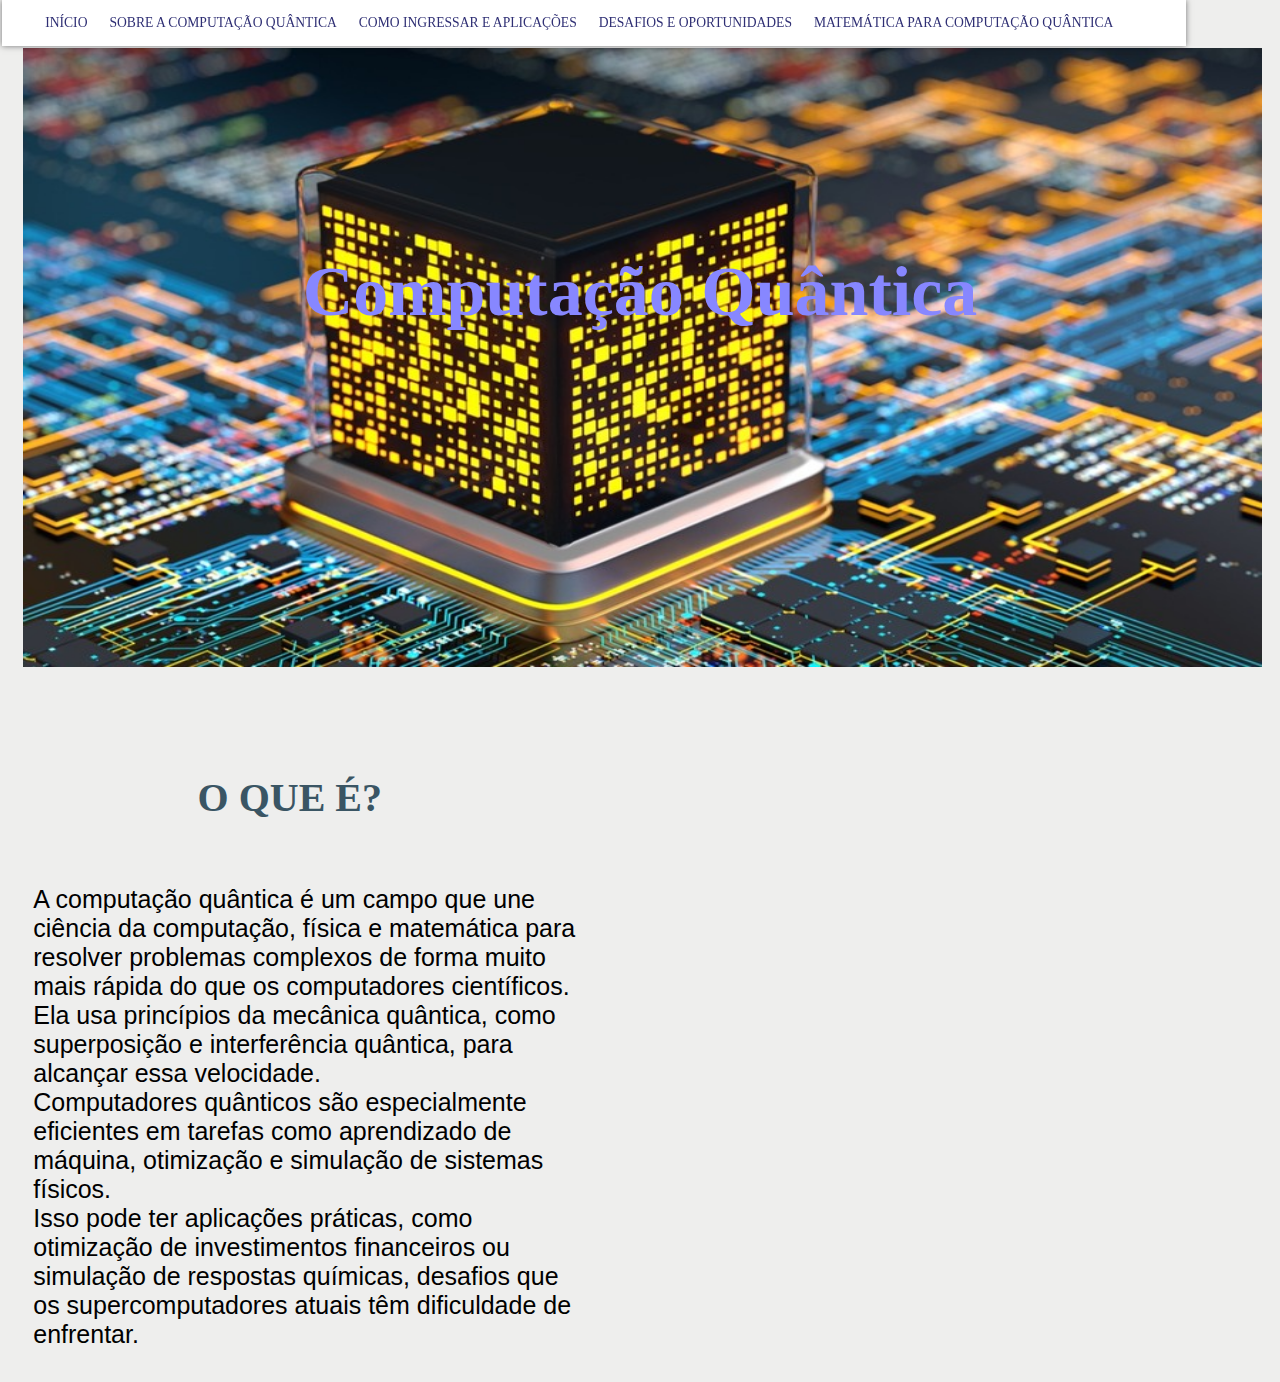
<file: index.html>
<DOCTYPE html>
<html lang='pt-br'>
    <head>
        <meta charset="UTF-8">
        <meta name="viewport" content="width=device-width, initial-scale=1.0">
        <title>Computação Quântica</title>
        <link rel="stylesheet" href="style.css">
    </head>
<body>
    <div class="menu">
    <header>
        <ul id="nav">
            <li id="ini"><a href="index.html">INÍCIO</a></li>
            <li id="sob"><a href="Sobre.html">SOBRE A COMPUTAÇÃO QUÂNTICA</a></li>
            <li id="ing"><a href="ComoIngressar.html">COMO INGRESSAR E APLICAÇÕES</a></li>
            <li id="def"><a href="desafios.html">DESAFIOS E OPORTUNIDADES</a></li>
            <li id="mat"><a href="matematica.html">MATEMÁTICA PARA COMPUTAÇÃO QUÂNTICA</a></li>
        </ul>
    </header>
        <img id="banner" src="banner.jpg">
        <h1>Computação Quântica</h1>
    </div>

    <div class="intro">
        <h2 id="subti">O QUE É?</h2>
    <p id="p1">A computação quântica é um campo que une ciência da computação, física e matemática para resolver problemas complexos de forma muito mais rápida do que os computadores científicos. <br>Ela usa princípios da mecânica quântica, como superposição e interferência quântica, para alcançar essa velocidade. <br>Computadores quânticos são especialmente eficientes em tarefas como aprendizado de máquina, otimização e simulação de sistemas físicos.<br> Isso pode ter aplicações práticas, como otimização de investimentos financeiros ou simulação de respostas químicas, desafios que os supercomputadores atuais têm dificuldade de enfrentar.</p>
    <iframe id="v1" width="560" height="315" src="https://www.youtube.com/embed/_n2eyqOTlvM" frameborder="0" allowfullscreen></iframe>
    </div>

</body>
</html>
</file>
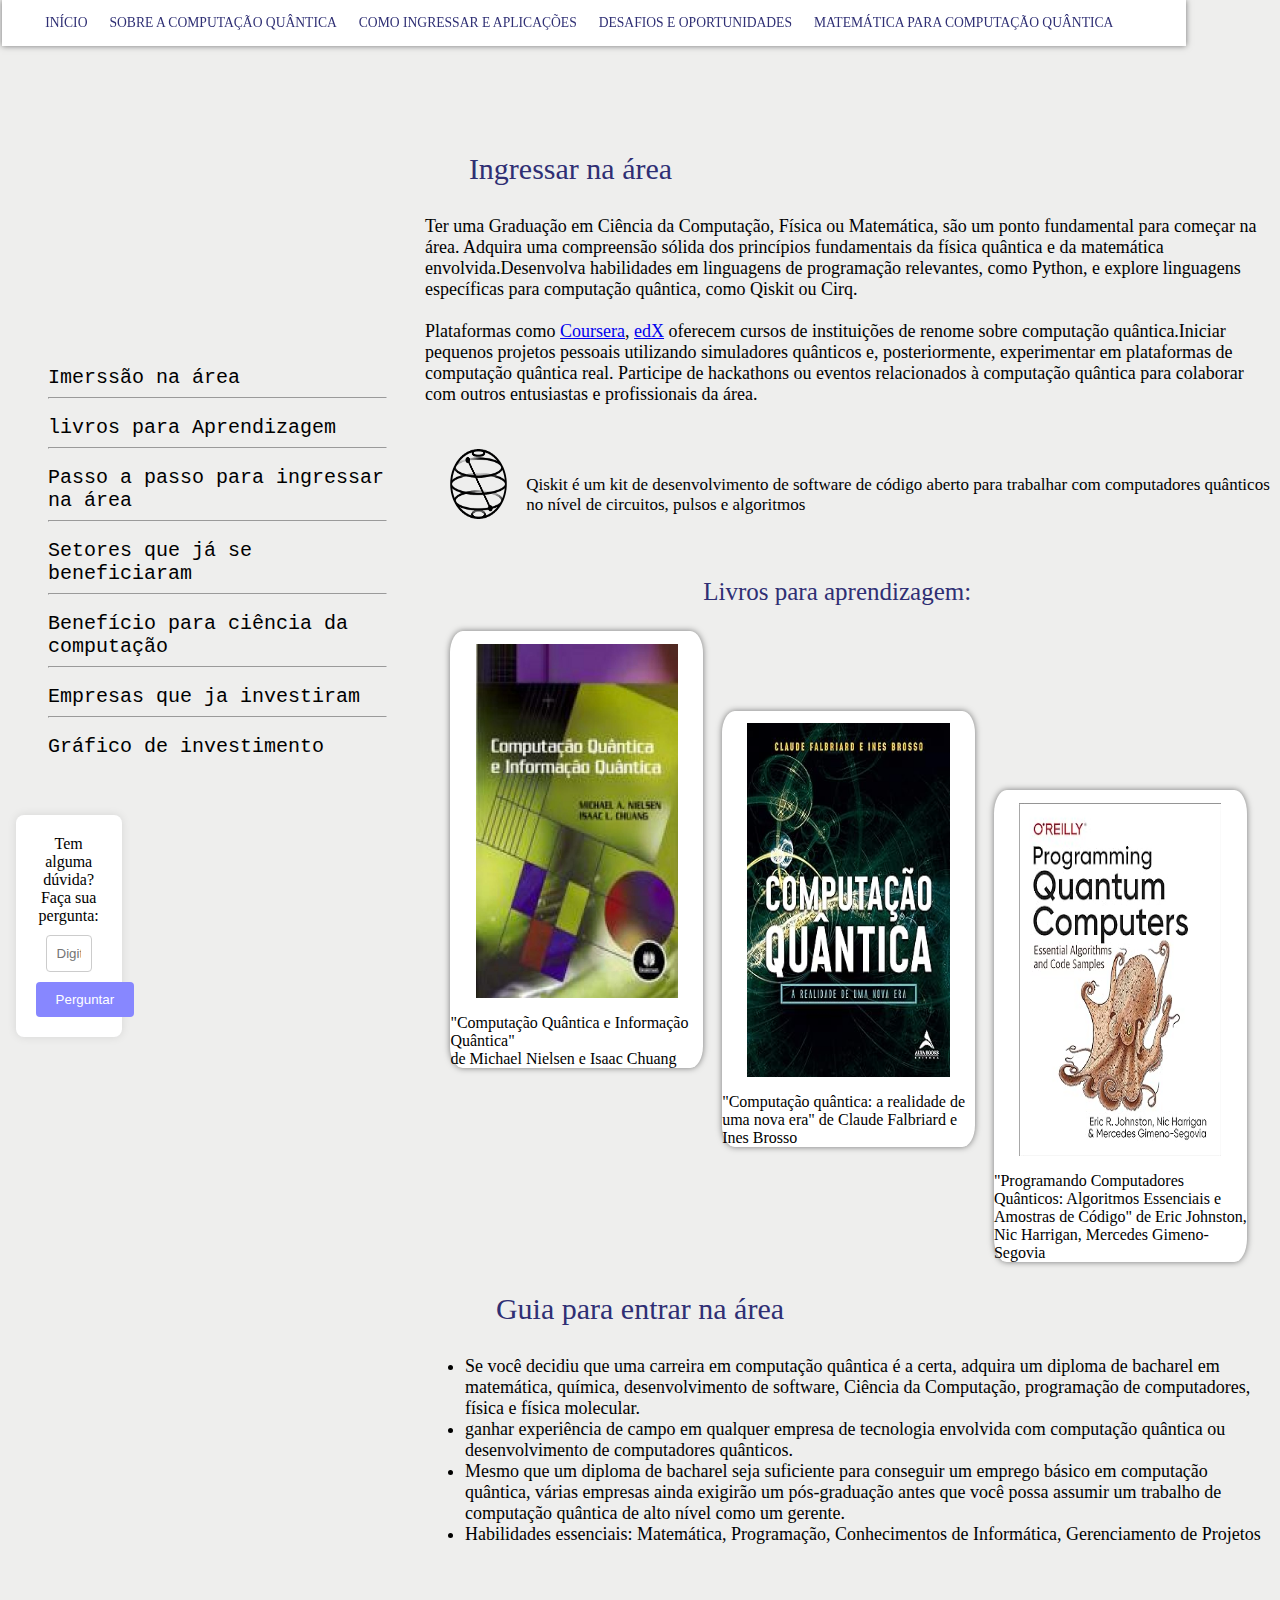
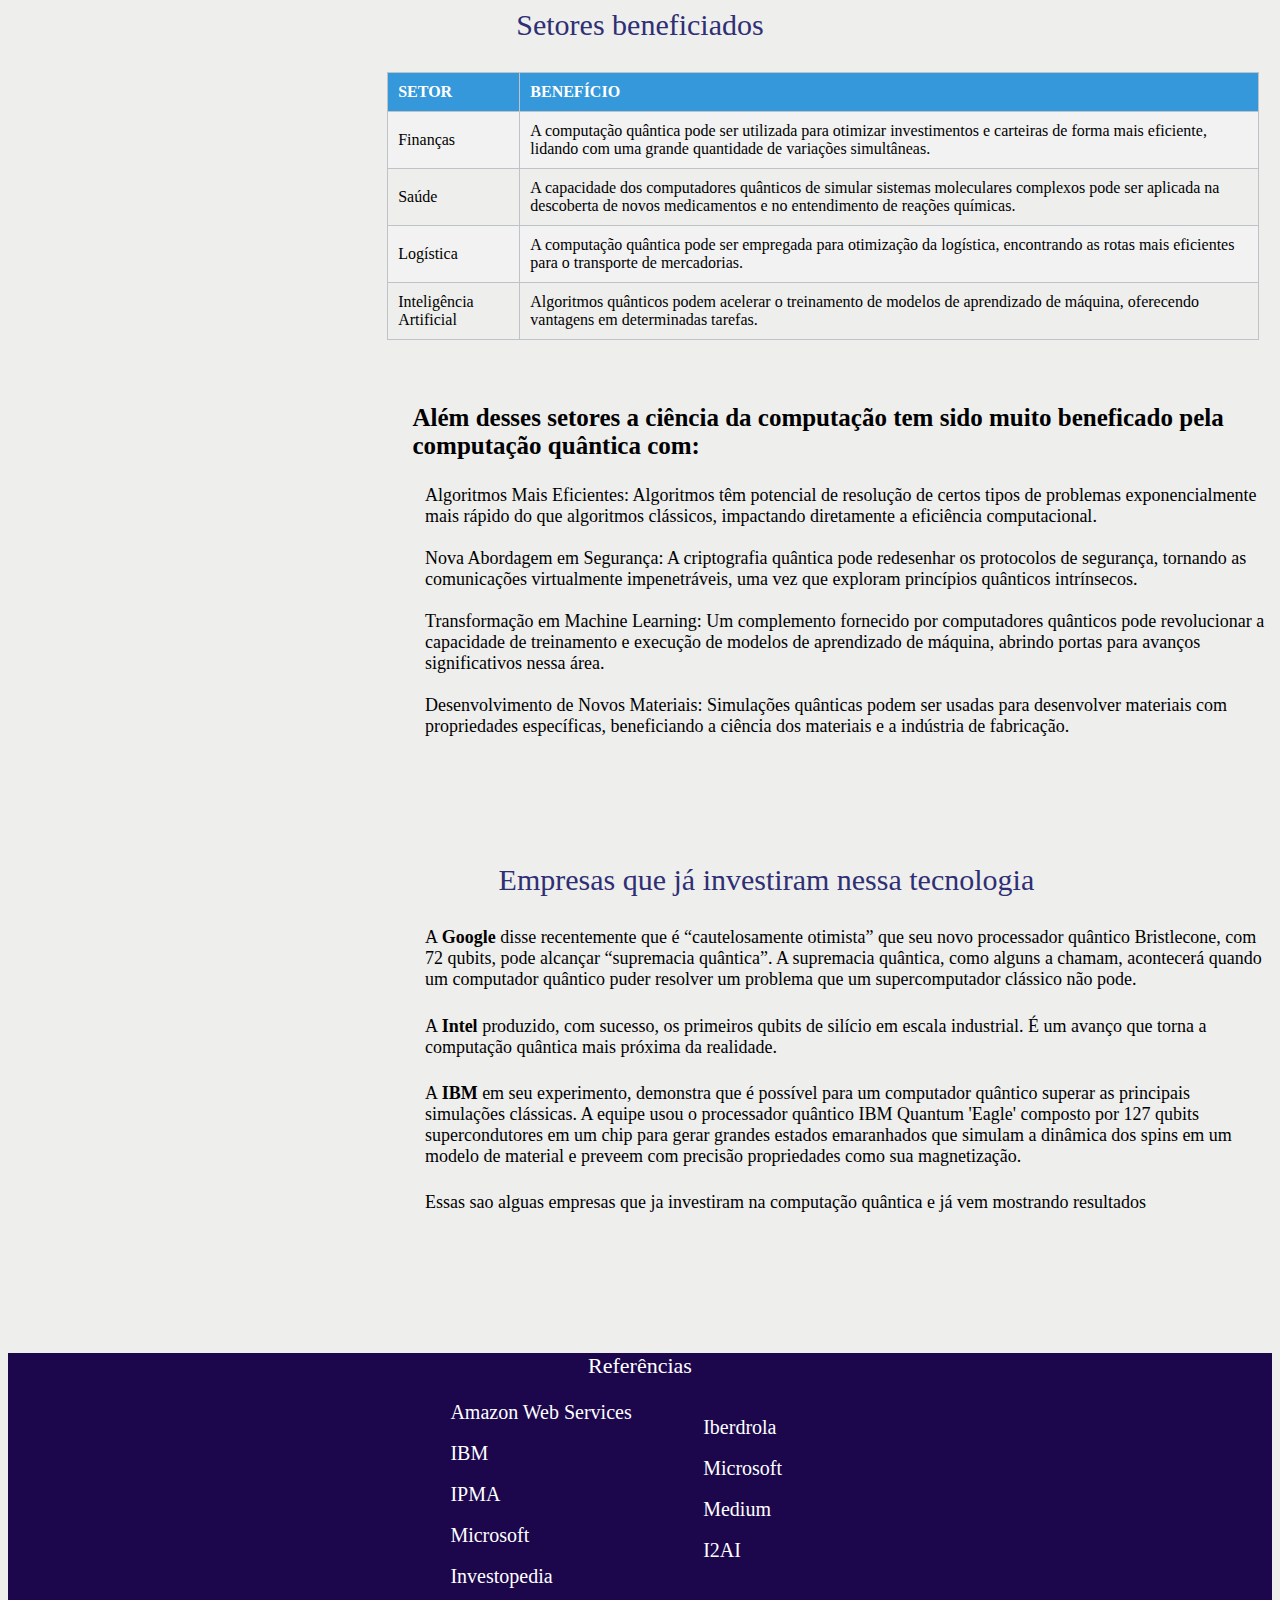
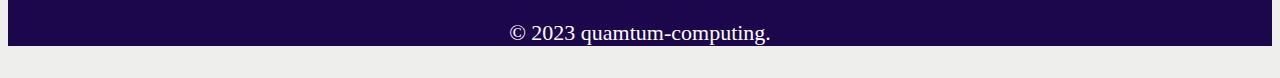
<file: ComoIngressar.html>
<DOCTYPE html>
    <html lang='pt-br'>
        <head>
            <meta charset="UTF-8">
            <meta name="viewport" content="width=device-width, initial-scale=1.0">
            <title>Como Ingressar</title>
            <link rel="stylesheet" href="style.css">
        </head>
    <body>
        <div class="menu">
        <header>
            <ul id="nav">
               <li id="ini"><a href="index.html">INÍCIO</a></li>
               <li id="sob"><a href="Sobre.html">SOBRE A COMPUTAÇÃO QUÂNTICA</a></li>
               <li id="ing"><a href="ComoIngressar.html">COMO INGRESSAR E APLICAÇÕES</a></li>
               <li id="def"><a href="desafios.html">DESAFIOS E OPORTUNIDADES</a></li>
               <li id="mat"><a href="matematica.html">MATEMÁTICA PARA COMPUTAÇÃO QUÂNTICA</a></li>
            </ul>
        </header>
        </div>

        <div>vazio</div>

        <div class="text">
            <p id="t9">Ingressar na área</p>
            <p id="texto">Ter uma Graduação em Ciência da Computação, 
            Física ou Matemática, são um ponto fundamental para começar na área. 
            Adquira uma compreensão sólida dos princípios fundamentais da física quântica e da matemática
            envolvida.Desenvolva habilidades em linguagens de programação relevantes, como Python, 
            e explore linguagens específicas para computação quântica, como Qiskit ou Cirq.<br><br>
            Plataformas como  <a href="https://www.coursera.org/search?query=quantum%20computing">Coursera</a>, 
            <a href="https://www.edx.org/learn/quantum-computing">edX</a> oferecem cursos de instituições de renome
            sobre computação quântica.Iniciar pequenos projetos pessoais utilizando simuladores quânticos e, 
            posteriormente, experimentar em plataformas de computação quântica real. Participe de hackathons ou
             eventos relacionados à computação quântica para colaborar com outros entusiastas
             e profissionais da área.
            </p>

            <img  id="imgqiskit" src="qiskit.png"><p id="qiskit">Qiskit é um kit de desenvolvimento 
            de software de código aberto para trabalhar com computadores quânticos no nível de circuitos,
            pulsos e algoritmos</p>
        </div>
        

        <p id="livroAp">Livros para aprendizagem:</p>

        <div id="livros1">
            <a href="https://www.travessa.com.br/computacao-quantica-e-informacao-quantica-1-ed-2003/artigo/a3ed7a9c-40a9-4327-a3f4-cf98bbc4d580"></a>
            <img id="l1" src="livro1.jpg">
            <p id="nomel1">"Computação Quântica e Informação Quântica" <br>de Michael Nielsen e Isaac Chuang
            </p>
        </div>

        <div id="livros2">
            <a href="https://www.amazon.com.br/Computa%C3%A7%C3%A3o-Qu%C3%A2ntica-Realidade-uma-Nova/dp/8550807311"></a>    
            <img id="l2" src="livro2.jpg">
            <p id="nomel2"> "Computação quântica: a realidade de uma nova era" de Claude Falbriard e Ines 
                Brosso </p>
        </div>
     

        <div id="livros3">
            <a href="https://www.amazon.com.br/Computa%C3%A7%C3%A3o-Qu%C3%A2ntica-Realidade-uma-Nova/dp/8550807311"></a>    
            <img id="l3" src="livro3.jpg">
            <p id="nomel3"> "Programando Computadores Quânticos: Algoritmos Essenciais e Amostras de Código"
                de Eric Johnston, Nic Harrigan, Mercedes Gimeno-Segovia  </p>
        </div>
        

        <div class="guia">
            <p id="t11">Guia para entrar na área</p>
            <ul id="listag">
                <li>Se você decidiu que uma carreira em computação quântica é a certa, adquira um diploma de 
                    bacharel em matemática, química, desenvolvimento de software, Ciência da Computação, 
                    programação de computadores, física e física molecular.</li>
                <li> ganhar experiência de campo em qualquer empresa de tecnologia envolvida com computação 
                    quântica ou desenvolvimento de computadores quânticos. </li>
                <li>Mesmo que um diploma de bacharel seja suficiente para conseguir um emprego básico em computação 
                    quântica, várias empresas ainda exigirão um pós-graduação antes que você possa assumir um trabalho
                     de computação quântica de alto nível como um gerente.</li>
                <li>Habilidades essenciais: Matemática, Programação, Conhecimentos de Informática, Gerenciamento de Projetos</li>
            </ul> 
        </div>

        <div class="beneficios">
            <p id="ttabela">Setores beneficiados</p>
            <table id="tabela" border="1">
                <tr id="titulot">
                    <td>SETOR</td>
                    <td>BENEFÍCIO</td>
                </tr>
                <tr>
                    <td>Finanças</td>
                    <td>A computação quântica pode ser utilizada para otimizar investimentos e carteiras de 
                        forma mais eficiente, lidando com uma grande quantidade de variações simultâneas.</td>
                </tr>
                <tr>
                    <td>Saúde</td>
                    <td>A capacidade dos computadores quânticos de simular sistemas moleculares complexos pode
                         ser aplicada na descoberta de novos medicamentos e no entendimento de reações 
                         químicas.</td>
                </tr>
                <tr>
                    <td>Logística</td>
                    <td> A computação quântica pode ser empregada para otimização da logística, encontrando as
                         rotas mais eficientes para o transporte de mercadorias.</td>
                </tr>
                <tr>
                    <td>Inteligência Artificial </td>
                    <td>Algoritmos quânticos podem acelerar o treinamento de modelos de aprendizado de máquina,
                         oferecendo vantagens em determinadas tarefas.</td>
                </tr>
            </table>

            <p id="ciencia"> Além desses setores a ciência da computação tem sido muito beneficado pela
            computação quântica com:</p>

            <p id="texto12">Algoritmos Mais Eficientes:
            Algoritmos têm potencial de resolução de certos tipos de problemas exponencialmente mais rápido do
             que algoritmos clássicos, impactando diretamente a eficiência computacional.
            <br>
            <br>
            Nova Abordagem em Segurança:
            A criptografia quântica pode redesenhar os protocolos de segurança, tornando as comunicações 
            virtualmente impenetráveis, uma vez que exploram princípios quânticos intrínsecos.
            <br>
            <br>
            Transformação em Machine Learning:
            Um complemento fornecido por computadores quânticos pode revolucionar a capacidade de treinamento
             e execução de modelos de aprendizado de máquina, abrindo portas para avanços significativos 
             nessa área.
            <br>
            <br>
            Desenvolvimento de Novos Materiais:
            Simulações quânticas podem ser usadas para desenvolver materiais com propriedades específicas, 
            beneficiando a ciência dos materiais e a indústria de fabricação.</p>
        </div>

        <div class="empresas">
            <p id="aplicacoes">Empresas que já investiram nessa tecnologia</p>
            <p id="google">A <a id="linkg" href="https://www.uol.com.br/tilt/noticias/redacao/2023/02/23/descoberta-do-google-avanca-construcao-de-computadores-quanticos-praticos.htm">
                <b> Google</b></a> disse recentemente que é “cautelosamente otimista” que seu novo processador quântico
                 Bristlecone, com 72 qubits, pode alcançar “supremacia quântica”. A supremacia quântica, como 
                 alguns a chamam, acontecerá quando um computador quântico puder resolver um problema que um 
                 supercomputador clássico não pode.</p>

            <p id="intel">A <a id="linki" href="https://tecnoblog.net/noticias/2022/04/18/intel-fabrica-primeiros-qubits-e-torna-computacao-quantica-mais-proxima/">
                <b> Intel</b></a>  produzido, com sucesso, os primeiros qubits de silício em escala industrial. 
                É um avanço que torna a computação quântica mais próxima da realidade.</p>

            <p id="ibm">A <a id="linkibm" href="https://tiinside.com.br/19/06/2023/ibm-anuncia-novos-avancos-em-computacao-quantica/">
                <b> IBM</b></a> em seu experimento, demonstra que é possível para um computador quântico 
                superar as principais simulações clássicas. A equipe usou o processador quântico IBM Quantum 
                'Eagle' composto por 127 qubits supercondutores em um chip para gerar grandes estados 
                emaranhados que simulam a dinâmica dos spins em um modelo de material e preveem com precisão 
                propriedades como sua magnetização.</p>

            <p id="termino">Essas sao alguas empresas que ja investiram na computação quântica e já 
                vem mostrando resultados</p>
        </div>

        <div class="links2">
            <ul id="listlink2">
                <li id="v"><a href="#t9"> Imerssão na área </a></li>
                <hr>
                <li id="q"><a href="#livroAp"> livros para Aprendizagem </a></li>
                <hr>
                <li id="d"><a href="#t11"> Passo a passo para ingressar na área </a></li>
                <hr>
                <li id="f"><a href="#ttabela"> Setores que já se beneficiaram </a></li>
                <hr>
                <li id="g"><a href="#ciencia"> Benefício para ciência da computação </a></li>
                <hr>
                <li id="g"><a href="#aplicacoes"> Empresas que ja investiram </a></li>
                <hr>
                <li id="ge"><a href="#graficoempresa"> Gráfico de investimento</a></li>
            </ul>

            <div class="question-bar">
                <label for="question">Tem alguma dúvida? Faça sua pergunta:</label>
                <input type="text" id="question" placeholder="Digite sua pergunta...">
                <button onclick="askQuestion()">Perguntar</button>
            </div>
                  
            <div class="question-scroll-container" id="questionScrollContainer">
                <div class="question-container" id="questionContainer"></div>
            </div>
                  
            <script src="script.js"></script>

           

        </div>

        <footer id="footer2">
            <p id="ref">Referências</p>
            <a id="lref" href="https://aws.amazon.com/pt/what-is/quantum-computing/" >Amazon Web Services</a>
            <br>
            <br>
            <a id="lref" href="https://www.ibm.com/br-pt/topics/quantum-computing"> IBM </a>
            <br>
            <br>  
            <a id="lref" href="https://impa.br/ensino/programas-de-formacao/doutorado/minicursos/introduction-to-quantum-computing/"> IPMA </a>
            <br>
            <br>   
            <a id="lref" href="https://azure.microsoft.com/en-us/resources/cloud-computing-dictionary/what-is-quantum-computing"> Microsoft</a>
            <br>
            <br>  
            <a id="lref" href="https://www.investopedia.com/terms/q/quantum-computing.asp"> Investopedia </a>
            <br>
            <br> 
            <p id="coc">  
            <a id="lref2" href="https://www.iberdrola.com/innovation/what-is-quantum-computing"> Iberdrola </a>
            <br>
            <br>   
            <a id="lref2" href="https://learn.microsoft.com/pt-br/azure/quantum/overview-algebra-for-quantum-computing"> Microsoft </a>
            <br>
            <br>   
            <a id="lref2" href="https://medium.com/@filipe.chagas/uma-introdu%C3%A7%C3%A3o-%C3%A0-matem%C3%A1tica-da-computa%C3%A7%C3%A3o-qu%C3%A2ntica-22763e797b8d"> Medium </a>
            <br>
            <br>
            <a id="lref2" href="https://www.i2ai.org/content/glossary/?gclid=CjwKCAiAjfyqBhAsEiwA-UdzJK7zGSoM14w6FTqjHPUqS_KGdXgmxblvw93F3R2_pTw8gM58dAWddBoCt08QAvD_BwE#cap34">I2AI</a>
            <br>
            <br>
            <br>
            </p>
            <p id="ref">&copy; 2023 quamtum-computing.</p>
        </footer>

   
</body>
</html>
</file>
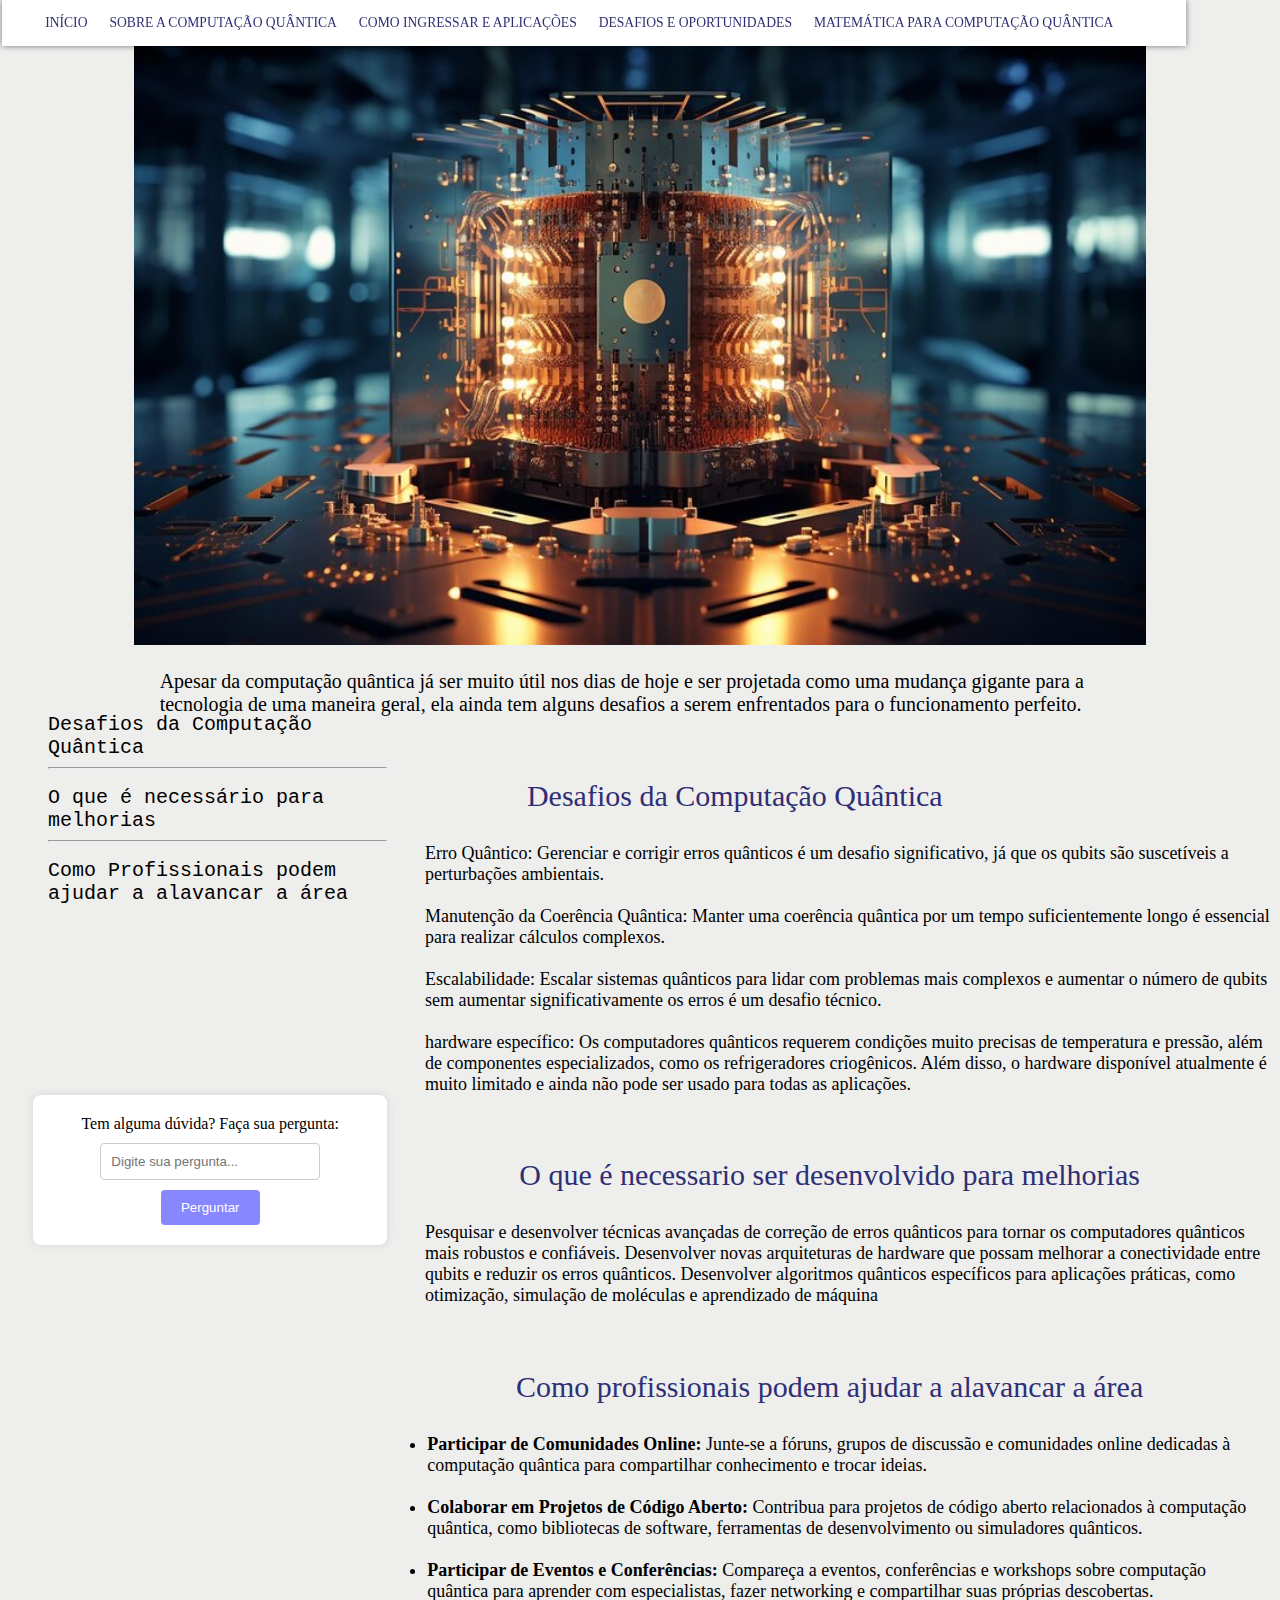
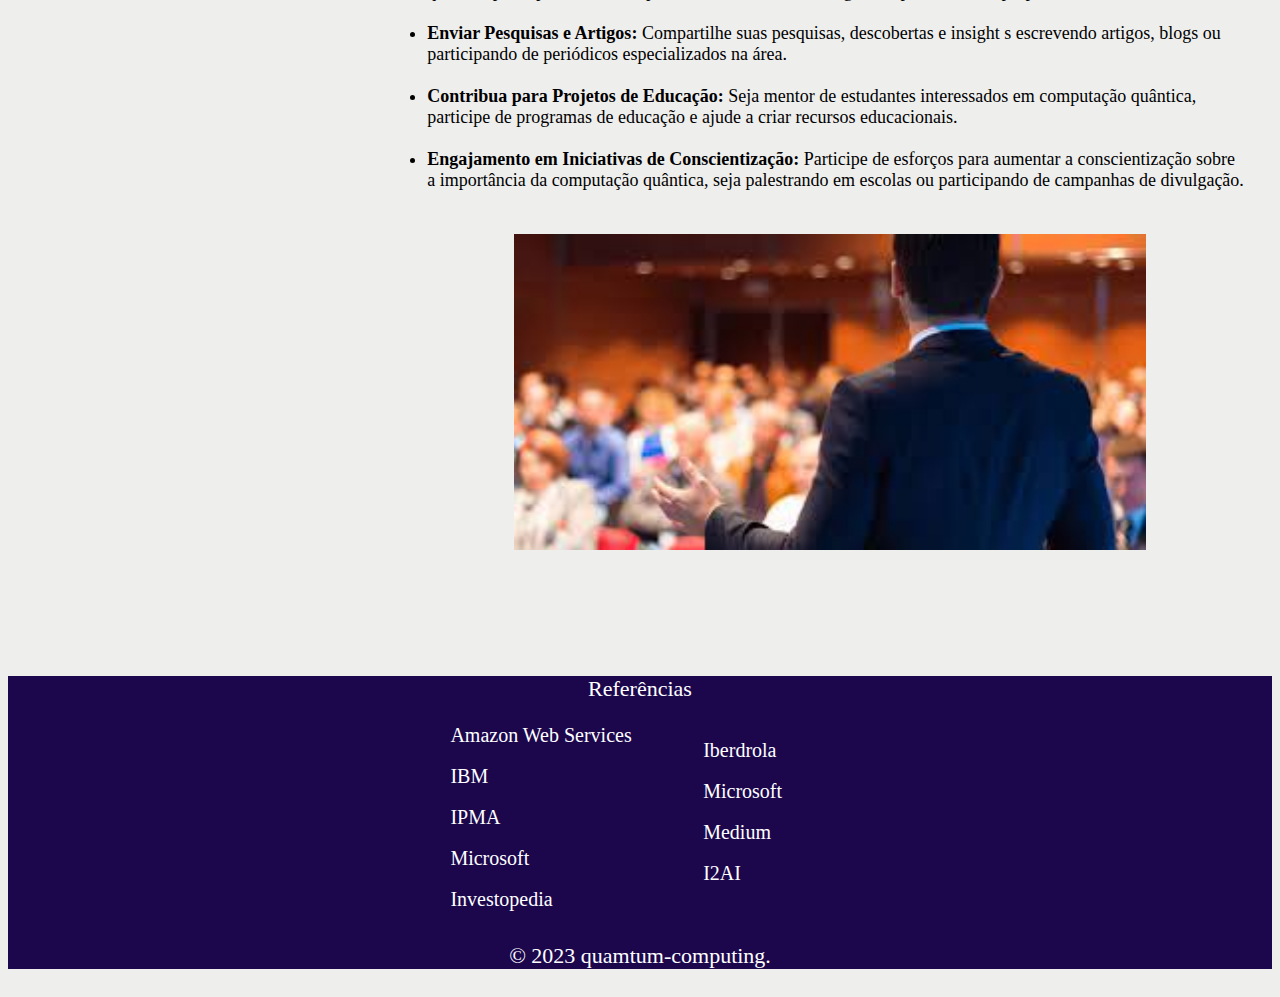
<file: desafios.html>
<DOCTYPE html>
<html lang='pt-br'>
    <head>
        <meta charset="UTF-8">
        <meta name="viewport" content="width=device-width, initial-scale=1.0">
        <title>Desafios da Computação Quântica</title>
        <link rel="stylesheet" href="style.css">
       </head>
<body>
    <div class="menu">
    <header>
        <ul id="nav">
            <li id="ini"><a href="index.html">INÍCIO</a></li>
            <li id="sob"><a href="Sobre.html">SOBRE A COMPUTAÇÃO QUÂNTICA</a></li>
            <li id="ing"><a href="ComoIngressar.html">COMO INGRESSAR E APLICAÇÕES</a></li>
            <li id="def"><a href="desafios.html">DESAFIOS E OPORTUNIDADES</a></li>
             <li id="mat"><a href="matematica.html">MATEMÁTICA PARA COMPUTAÇÃO QUÂNTICA</a></li>
        </ul>
    </header>
    </div>
    <div>
        vazio
    </div>
    <img id="imgdesafio" src="computador-quantico.jpg">

    <div id="introdesafio">Apesar da computação quântica já ser muito útil nos dias de hoje e ser projetada como 
        uma mudança gigante para a tecnologia de uma maneira geral, ela ainda tem alguns desafios a serem 
        enfrentados para o funcionamento perfeito. 
    </div>

    <div id="desafios">
        <p id="t13">Desafios da Computação Quântica</p>
        <p id="tex13">Erro Quântico:
            Gerenciar e corrigir erros quânticos é um desafio significativo, já que os qubits são suscetíveis 
            a perturbações ambientais.
            <br>
            <br>
            Manutenção da Coerência Quântica:
            Manter uma coerência quântica por um tempo suficientemente longo é essencial
             para realizar cálculos complexos.
            <br>
            <br>
            Escalabilidade:
            Escalar sistemas quânticos para lidar com problemas mais complexos e aumentar o número de qubits
            sem aumentar significativamente os erros é um desafio técnico.
            <br>
            <br>
            hardware específico:
             Os computadores quânticos requerem condições muito precisas de temperatura e pressão, além de
              componentes especializados, como os refrigeradores criogênicos. Além disso, o hardware 
              disponível atualmente é muito limitado e ainda não pode ser usado para todas as aplicações.</p>
    </div>

    <div id="desenv">
        <p id="t14">O que é necessario ser desenvolvido para melhorias</p>
        <p id="tex14">
            Pesquisar e desenvolver técnicas avançadas de correção de erros quânticos para tornar os 
            computadores quânticos mais robustos e confiáveis. Desenvolver novas arquiteturas de hardware que
            possam melhorar a conectividade entre qubits e reduzir os erros quânticos. Desenvolver algoritmos
            quânticos específicos para aplicações práticas, como otimização, simulação de moléculas e 
            aprendizado de máquina</p>
    </div>

    <div id="prof">
        <p id="t15">Como profissionais podem ajudar a alavancar a área</p>
        <ul id="profi">
            <li><strong>Participar de Comunidades Online:</strong> Junte-se a fóruns, grupos de discussão e 
                comunidades online dedicadas à computação quântica para compartilhar conhecimento e trocar 
                ideias.</li>
            <br>
            <li><strong>Colaborar em Projetos de Código Aberto:</strong> Contribua para projetos de código 
                aberto relacionados à computação quântica, como bibliotecas de software, ferramentas de 
                desenvolvimento ou simuladores quânticos.</li>
            <br>
            <li><strong>Participar de Eventos e Conferências:</strong> Compareça a eventos, conferências e 
                workshops sobre computação quântica para aprender com especialistas, fazer networking e 
                compartilhar suas próprias descobertas.</li>
            <br>
            <li><strong>Enviar Pesquisas e Artigos:</strong> Compartilhe suas pesquisas, descobertas e insight
                s escrevendo artigos, blogs ou participando de periódicos especializados na área.</li>
            <br>
            <li><strong>Contribua para Projetos de Educação:</strong> Seja mentor de estudantes interessados
                em computação quântica, participe de programas de educação e ajude a criar recursos educacionais.
            </li>
            <br>
            <li><strong>Engajamento em Iniciativas de Conscientização:</strong> Participe de esforços para
                 aumentar a conscientização sobre a importância da computação quântica, seja palestrando em 
                 escolas ou participando de campanhas de divulgação.</li>
        </ul>

        <img id="imgpalestra"src="palestra.jpg">
    </div>

    <div class="links3">
        <ul id="listlink3">
            <li id="q"><a href="#desafios"> Desafios da Computação Quântica </a></li>
            <hr>
            <li id="v"><a href="#t14"> O que é necessário para melhorias </a></li>
            <hr>
            <li id="q"><a href="#t15"> Como Profissionais podem ajudar a alavancar a área </a></li>
        </ul>
    </div>
    

    <div class="question-bar">
        <label for="question">Tem alguma dúvida? Faça sua pergunta:</label>
        <input type="text" id="question" placeholder="Digite sua pergunta...">
        <button onclick="askQuestion()">Perguntar</button>
    </div>
          
    <div class="question-scroll-container" id="questionScrollContainer">
        <div class="question-container" id="questionContainer"></div>
    </div>
          
    <script src="script.js"></script>

    <footer id="footer3">
        <p id="ref">Referências</p>
        <a id="lref" href="https://aws.amazon.com/pt/what-is/quantum-computing/" >Amazon Web Services</a>
        <br>
        <br>
        <a id="lref" href="https://www.ibm.com/br-pt/topics/quantum-computing"> IBM </a>
        <br>
        <br>  
        <a id="lref" href="https://impa.br/ensino/programas-de-formacao/doutorado/minicursos/introduction-to-quantum-computing/"> IPMA </a>
        <br>
        <br>   
        <a id="lref" href="https://azure.microsoft.com/en-us/resources/cloud-computing-dictionary/what-is-quantum-computing"> Microsoft</a>
        <br>
        <br>  
        <a id="lref" href="https://www.investopedia.com/terms/q/quantum-computing.asp"> Investopedia </a>
        <br>
        <br> 
        <p id="coc">  
        <a id="lref2" href="https://www.iberdrola.com/innovation/what-is-quantum-computing"> Iberdrola </a>
        <br>
        <br>   
        <a id="lref2" href="https://learn.microsoft.com/pt-br/azure/quantum/overview-algebra-for-quantum-computing"> Microsoft </a>
        <br>
        <br>   
        <a id="lref2" href="https://medium.com/@filipe.chagas/uma-introdu%C3%A7%C3%A3o-%C3%A0-matem%C3%A1tica-da-computa%C3%A7%C3%A3o-qu%C3%A2ntica-22763e797b8d"> Medium </a>
        <br>
        <br>
        <a id="lref2" href="https://www.i2ai.org/content/glossary/?gclid=CjwKCAiAjfyqBhAsEiwA-UdzJK7zGSoM14w6FTqjHPUqS_KGdXgmxblvw93F3R2_pTw8gM58dAWddBoCt08QAvD_BwE#cap34">I2AI</a>
        <br>
        <br>
        <br>
        </p>
        <p id="ref">&copy; 2023 quamtum-computing.</p>
    </footer>
    
</body>
</html>
</file>
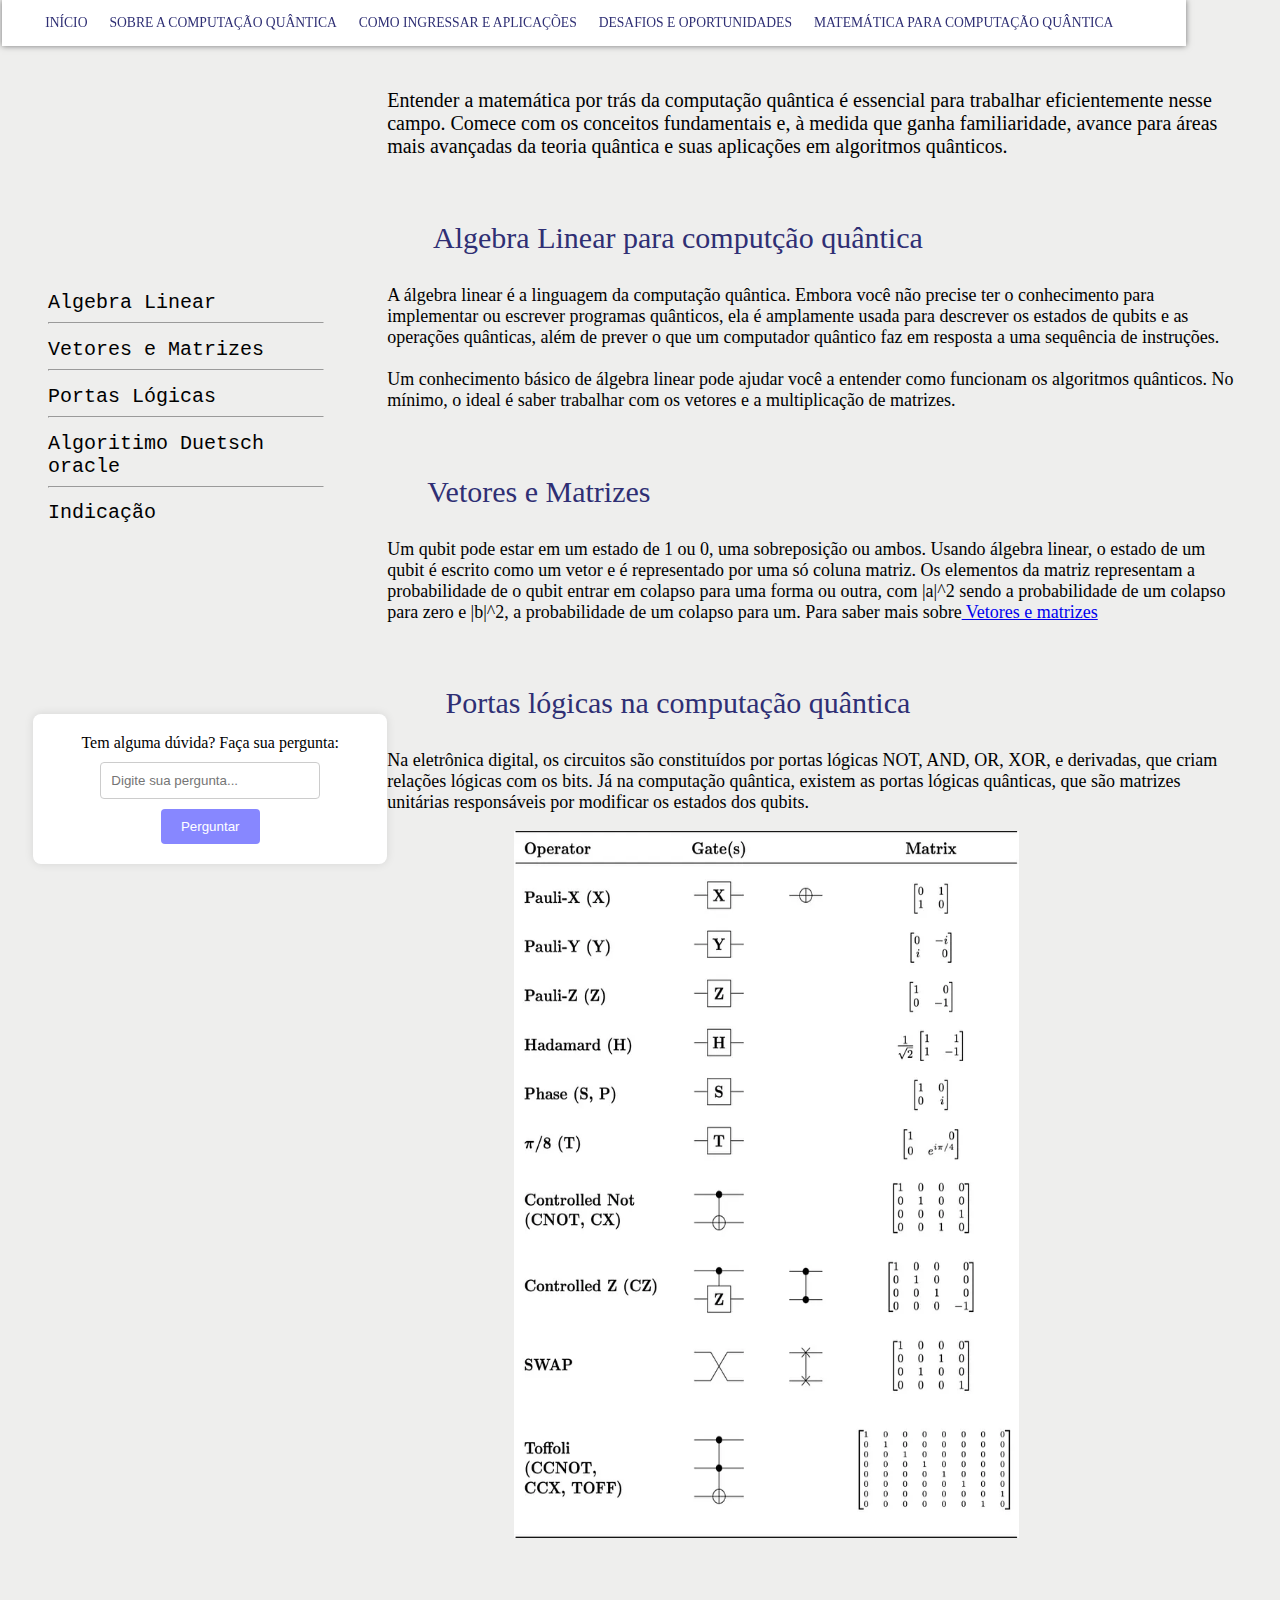
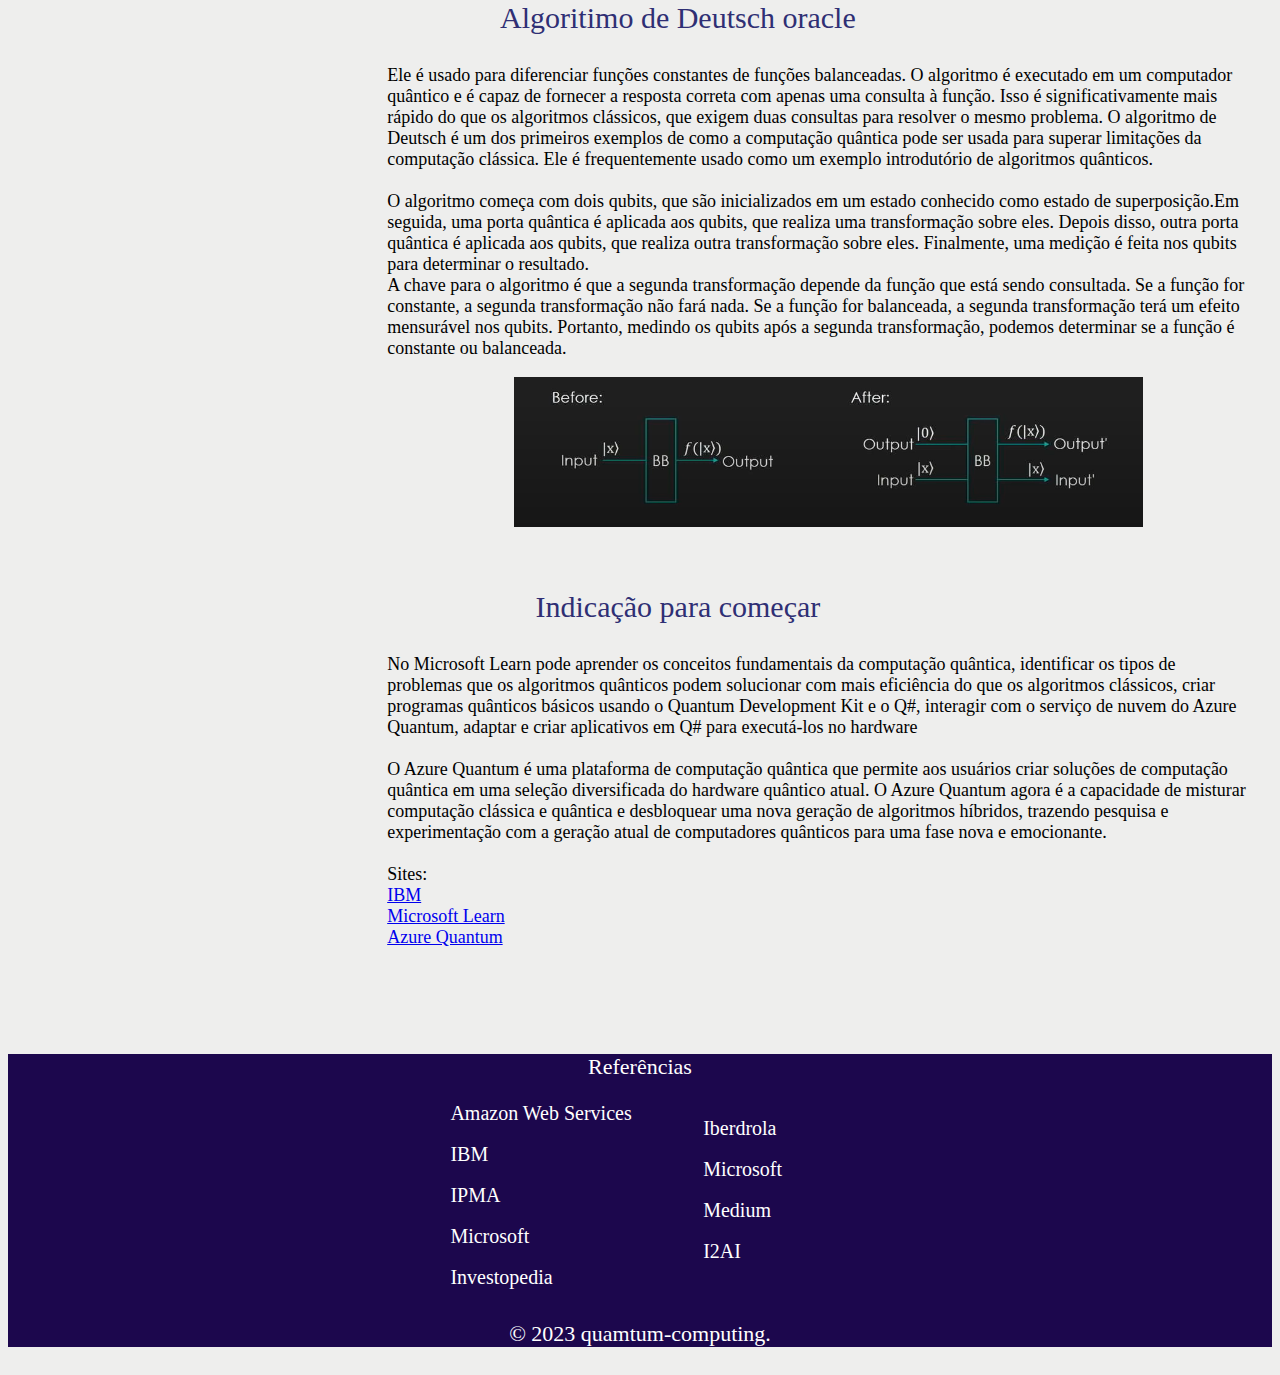
<file: matematica.html>
<DOCTYPE html>
<html lang='pt-br'>
    <head>
         <meta charset="UTF-8">
        <meta name="viewport" content="width=device-width, initial-scale=1.0">
        <title>Matemática para Computação Quântica</title>
        <link rel="stylesheet" href="style.css">
    </head>
<body>
    <div class="menu">
    <header>
        <ul id="nav">
            <li id="ini"><a href="index.html">INÍCIO</a></li>
            <li id="sob"><a href="Sobre.html">SOBRE A COMPUTAÇÃO QUÂNTICA</a></li>
            <li id="ing"><a href="ComoIngressar.html">COMO INGRESSAR E APLICAÇÕES</a></li>
            <li id="def"><a href="desafios.html">DESAFIOS E OPORTUNIDADES</a></li>
            <li id="mat"><a href="matematica.html">MATEMÁTICA PARA COMPUTAÇÃO QUÂNTICA</a></li>
        </ul>
    </header>
    <div> vazio</div>

    <div id="comeco">Entender a matemática por trás da computação quântica é essencial para trabalhar eficientemente nesse
        campo. Comece com os conceitos fundamentais e, à medida que ganha familiaridade, avance para áreas
        mais avançadas da teoria quântica e suas aplicações em algoritmos quânticos.</div>

    <div id="algebra">
        <p id="talgebra">Algebra Linear para computção quântica</p>
        <p id="textalge">
            A álgebra linear é a linguagem da computação quântica. Embora você não precise ter o conhecimento
            para implementar ou escrever programas quânticos, ela é amplamente usada para descrever os estados 
            de qubits e as operações quânticas, além de prever o que um computador quântico faz em resposta a 
            uma sequência de instruções.
            <br>
            <br>
            Um conhecimento básico de álgebra linear pode ajudar você a entender como funcionam os algoritmos
            quânticos. No mínimo, o ideal é saber trabalhar com os vetores e a multiplicação de matrizes. 
        </p>
    </div>

    <div id="vm">
        <p id="tvm">Vetores e Matrizes</p>
        <p id="textvm">Um qubit pode estar em um estado de 1 ou 0, uma sobreposição ou ambos. 
            Usando álgebra linear, o estado de um qubit é escrito como um vetor e é representado por uma só 
            coluna matriz. Os elementos da matriz representam a probabilidade de o qubit entrar em colapso 
            para uma forma ou outra, com |a|^2 sendo a probabilidade de um colapso para zero e |b|^2, a 
            probabilidade de um colapso para um. Para saber mais sobre<a href="https://learn.microsoft.com/pt-br/azure/quantum/concepts-vectors-and-matrices"> 
                Vetores e matrizes</a></p>
    </div>

    <div id="log">
        <p id="plog">Portas lógicas na computação quântica</p>
        <p id="textlog">Na eletrônica digital, os circuitos são constituídos por portas lógicas NOT, AND, OR, 
            XOR, e derivadas, que criam relações lógicas com os bits. Já na computação quântica, existem as 
            portas lógicas quânticas, que são matrizes unitárias responsáveis por modificar os estados dos 
            qubits.</p>
        <img id="imglog" src="portas.webp">
    </div>

    <div>
        <p id="tdeutsch"> Algoritimo de Deutsch oracle</p>
        <p id="textdeutsch"> Ele é usado para diferenciar funções constantes de funções balanceadas. 
            O algoritmo é executado em um computador quântico e é capaz de fornecer a resposta correta com 
            apenas uma consulta à função. Isso é significativamente mais rápido do que os algoritmos clássicos,
            que exigem duas consultas para resolver o mesmo problema. O algoritmo de Deutsch é um dos 
            primeiros exemplos de como a computação quântica pode ser usada para superar limitações da 
            computação clássica. Ele é frequentemente usado como um exemplo introdutório de algoritmos 
            quânticos.<br>
            <br>O algoritmo começa com dois qubits, que são inicializados em um estado conhecido como estado
            de superposição.Em seguida, uma porta quântica é aplicada aos qubits, que realiza uma transformação
            sobre eles. Depois disso, outra porta quântica é aplicada aos qubits, que realiza outra 
            transformação sobre eles. Finalmente, uma medição é feita nos qubits para determinar o resultado.
            <br>A chave para o algoritmo é que a segunda transformação depende da função que está sendo 
            consultada. Se a função for constante, a segunda transformação não fará nada. Se a função for 
            balanceada, a segunda transformação terá um efeito mensurável nos qubits. Portanto, medindo os 
            qubits após a segunda transformação, podemos determinar se a função é constante ou balanceada.</p>
            <img id="imgdeutsch" src="imgnova.png">
    </div>

    <div id="ind">
        <p id="tind">Indicação para começar</p>
        <p id="textind">No Microsoft Learn pode aprender os conceitos fundamentais da computação quântica,
            identificar os tipos de problemas que os algoritmos quânticos podem solucionar com mais eficiência
            do que os algoritmos clássicos, criar programas quânticos básicos usando o Quantum Development Kit 
            e o Q#, interagir com o serviço de nuvem do Azure Quantum, adaptar e criar aplicativos em Q# para 
            executá-los no hardware <br>
            <br>
            O Azure Quantum é uma plataforma de computação quântica que permite aos usuários criar soluções 
            de computação quântica em uma seleção diversificada do hardware quântico atual. O Azure Quantum 
            agora é a capacidade de misturar computação clássica e quântica e desbloquear uma nova geração de 
            algoritmos híbridos, trazendo pesquisa e experimentação com a geração atual de computadores 
            quânticos para uma fase nova e emocionante.
            <br><br>
            Sites:
            <br>
            <a href="https://quantum.ibm.com/">IBM</a><br>
            <a href="https://learn.microsoft.com/en-us/azure/quantum/overview-azure-quantum">Microsoft Learn</a><br>
            <a href="https://azure.microsoft.com/pt-br/products/quantum">Azure Quantum</a>
        </p>
    </div>
    
    <div class="links4">
        <ul id="listlink4">
            <li id="q"><a href="#algebra"> Algebra Linear </a></li>
            <hr>
            <li id="v"><a href="#vm"> Vetores e Matrizes</a></li>
            <hr>
            <li id="q"><a href="#log"> Portas Lógicas</a></li>
            <hr>
            <li id="q"><a href="#tdeutsch"> Algoritimo Duetsch oracle</a></li>
            <hr>
            <li id="q"><a href="#tind"> Indicação</a></li>
        </ul>
    </div>


    <div class="question-bar">
        <label for="question">Tem alguma dúvida? Faça sua pergunta:</label>
        <input type="text" id="question" placeholder="Digite sua pergunta...">
        <button onclick="askQuestion()">Perguntar</button>
    </div>
          
    <div class="question-scroll-container" id="questionScrollContainer">
        <div class="question-container" id="questionContainer"></div>
    </div>
          
    <script src="script.js"></script>


    <footer id="footer4">
        <p id="ref">Referências</p>
        <a id="lref" href="https://aws.amazon.com/pt/what-is/quantum-computing/" >Amazon Web Services</a>
        <br>
        <br>
        <a id="lref" href="https://www.ibm.com/br-pt/topics/quantum-computing"> IBM </a>
        <br>
        <br>  
        <a id="lref" href="https://impa.br/ensino/programas-de-formacao/doutorado/minicursos/introduction-to-quantum-computing/"> IPMA </a>
        <br>
        <br>   
        <a id="lref" href="https://azure.microsoft.com/en-us/resources/cloud-computing-dictionary/what-is-quantum-computing"> Microsoft</a>
        <br>
        <br>  
        <a id="lref" href="https://www.investopedia.com/terms/q/quantum-computing.asp"> Investopedia </a>
        <br>
        <br> 
        <p id="coc">  
        <a id="lref2" href="https://www.iberdrola.com/innovation/what-is-quantum-computing"> Iberdrola </a>
        <br>
        <br>   
        <a id="lref2" href="https://learn.microsoft.com/pt-br/azure/quantum/overview-algebra-for-quantum-computing"> Microsoft </a>
        <br>
        <br>   
        <a id="lref2" href="https://medium.com/@filipe.chagas/uma-introdu%C3%A7%C3%A3o-%C3%A0-matem%C3%A1tica-da-computa%C3%A7%C3%A3o-qu%C3%A2ntica-22763e797b8d"> Medium </a>
        <br>
        <br>
        <a id="lref2" href="https://www.i2ai.org/content/glossary/?gclid=CjwKCAiAjfyqBhAsEiwA-UdzJK7zGSoM14w6FTqjHPUqS_KGdXgmxblvw93F3R2_pTw8gM58dAWddBoCt08QAvD_BwE#cap34">I2AI</a>
        <br>
        <br>
        <br>
        </p>
        <p id="ref">&copy; 2023 quamtum-computing.</p>
    </footer>

</html>
</file>
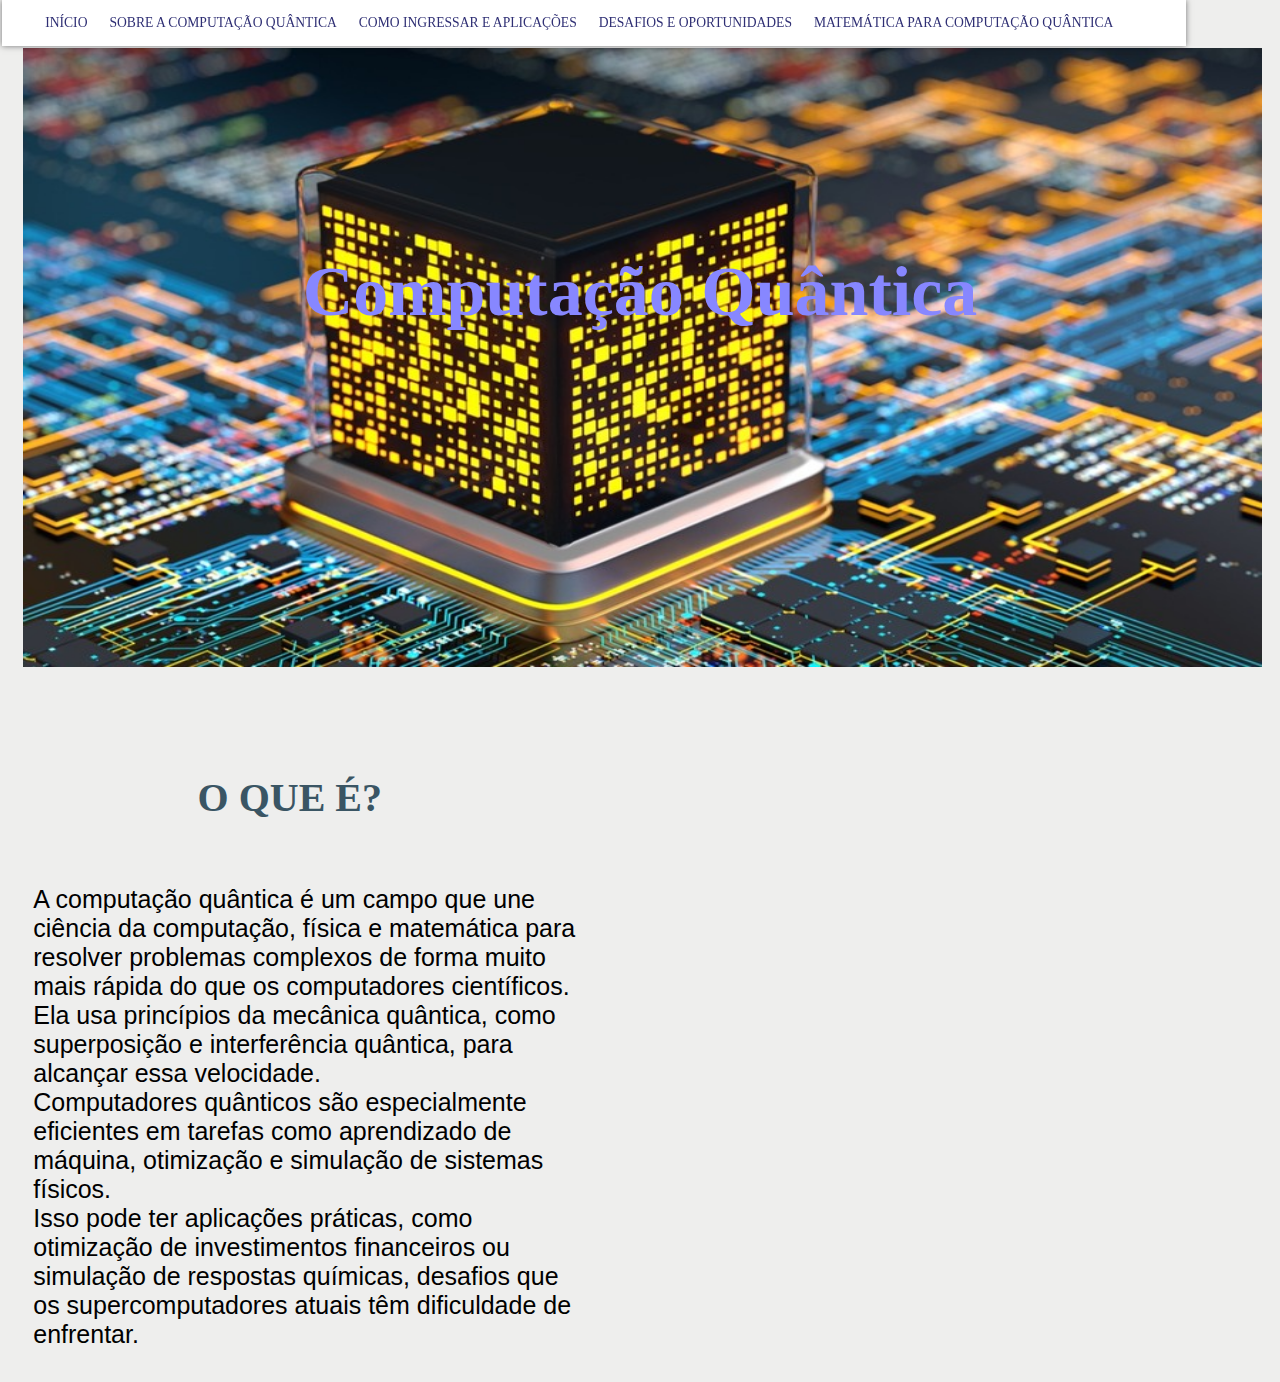
<file: PagInicial.html>
<DOCTYPE html>
<html lang='pt-br'>
    <head>
        <meta charset="UTF-8">
        <meta name="viewport" content="width=device-width, initial-scale=1.0">
        <title>Computação Quântica</title>
        <link rel="stylesheet" href="style.css">
    </head>
<body>
    <div class="menu">
    <header>
        <ul id="nav">
            <li id="ini"><a href="PagInicial.html">INÍCIO</a></li>
            <li id="sob"><a href="Sobre.html">SOBRE A COMPUTAÇÃO QUÂNTICA</a></li>
            <li id="ing"><a href="ComoIngressar.html">COMO INGRESSAR E APLICAÇÕES</a></li>
            <li id="def"><a href="desafios.html">DESAFIOS E OPORTUNIDADES</a></li>
            <li id="mat"><a href="matematica.html">MATEMÁTICA PARA COMPUTAÇÃO QUÂNTICA</a></li>
        </ul>
    </header>
        <img id="banner" src="banner.jpg">
        <h1>Computação Quântica</h1>
    </div>

    <div class="intro">
        <h2 id="subti">O QUE É?</h2>
    <p id="p1">A computação quântica é um campo que une ciência da computação, física e matemática para resolver problemas complexos de forma muito mais rápida do que os computadores científicos. <br>Ela usa princípios da mecânica quântica, como superposição e interferência quântica, para alcançar essa velocidade. <br>Computadores quânticos são especialmente eficientes em tarefas como aprendizado de máquina, otimização e simulação de sistemas físicos.<br> Isso pode ter aplicações práticas, como otimização de investimentos financeiros ou simulação de respostas químicas, desafios que os supercomputadores atuais têm dificuldade de enfrentar.</p>
    <iframe id="v1" width="560" height="315" src="https://www.youtube.com/embed/_n2eyqOTlvM" frameborder="0" allowfullscreen></iframe>
    </div>

</body>
</html>
</file>
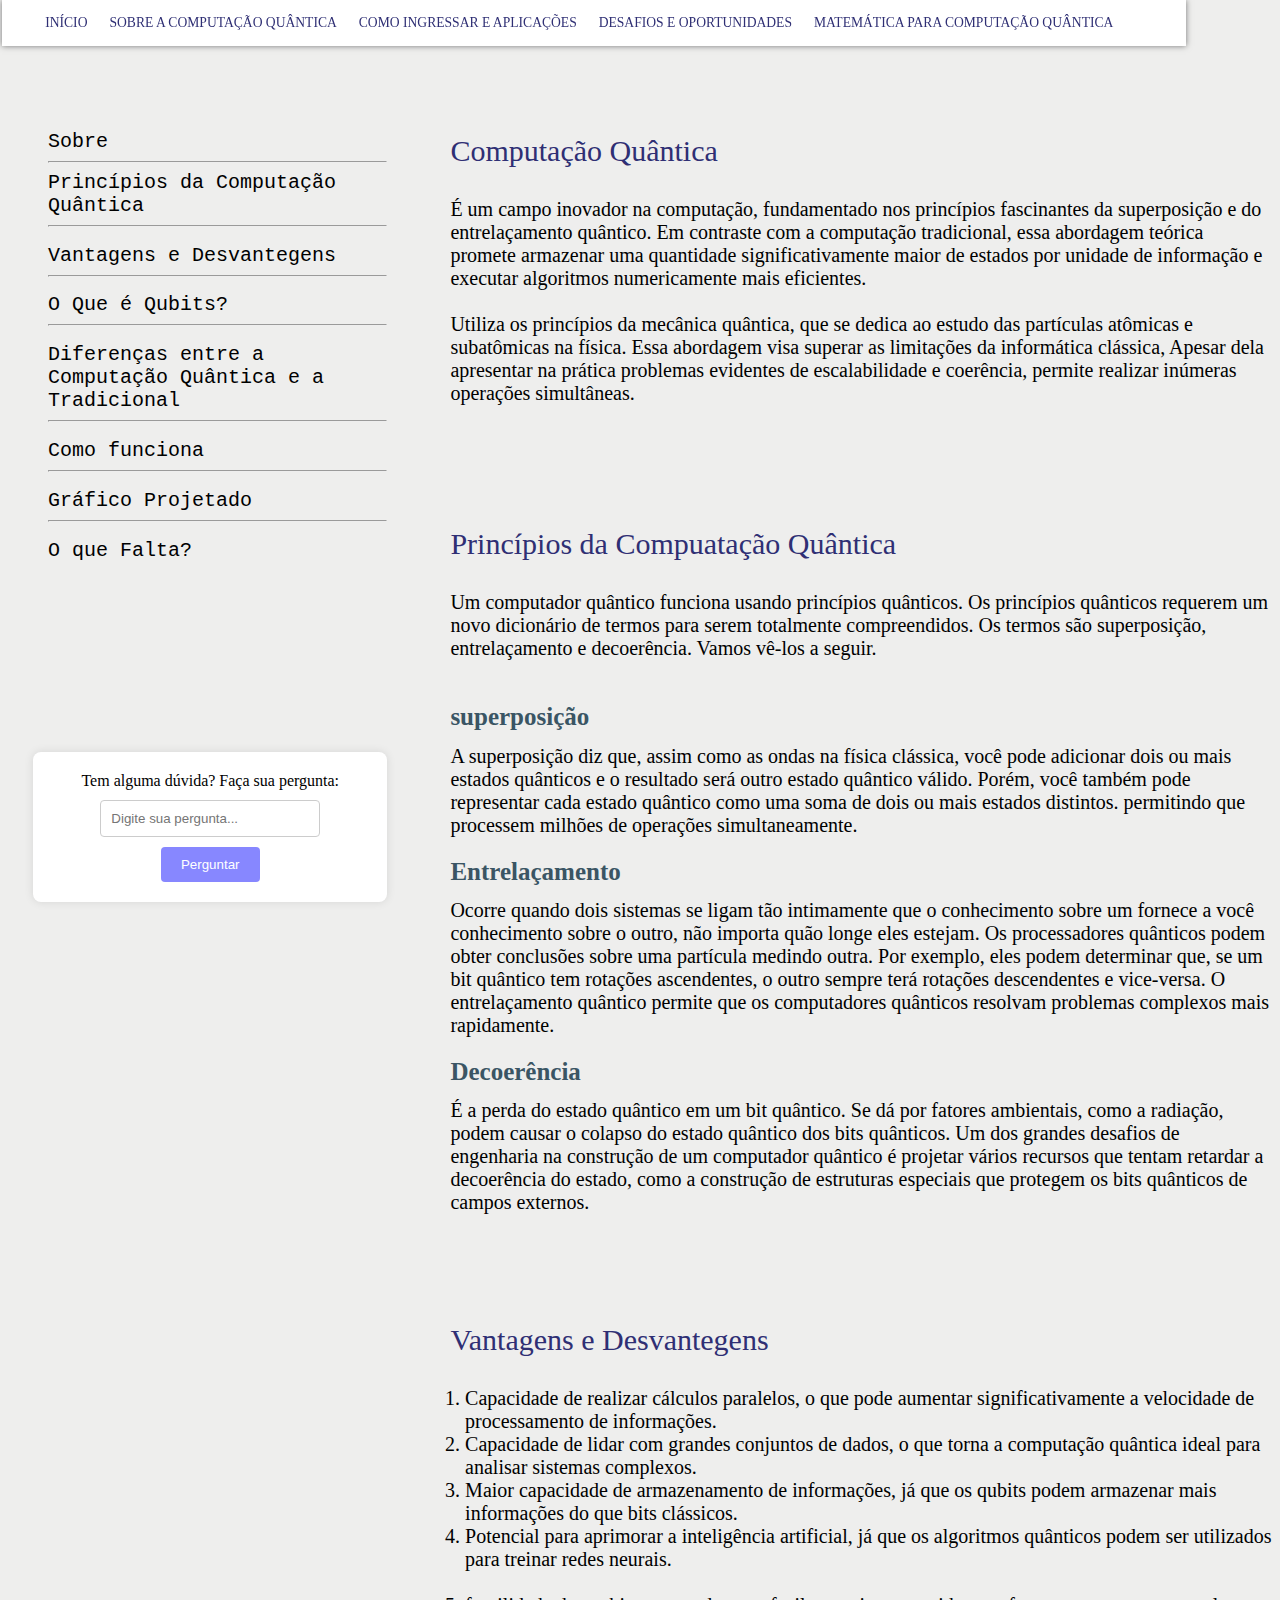
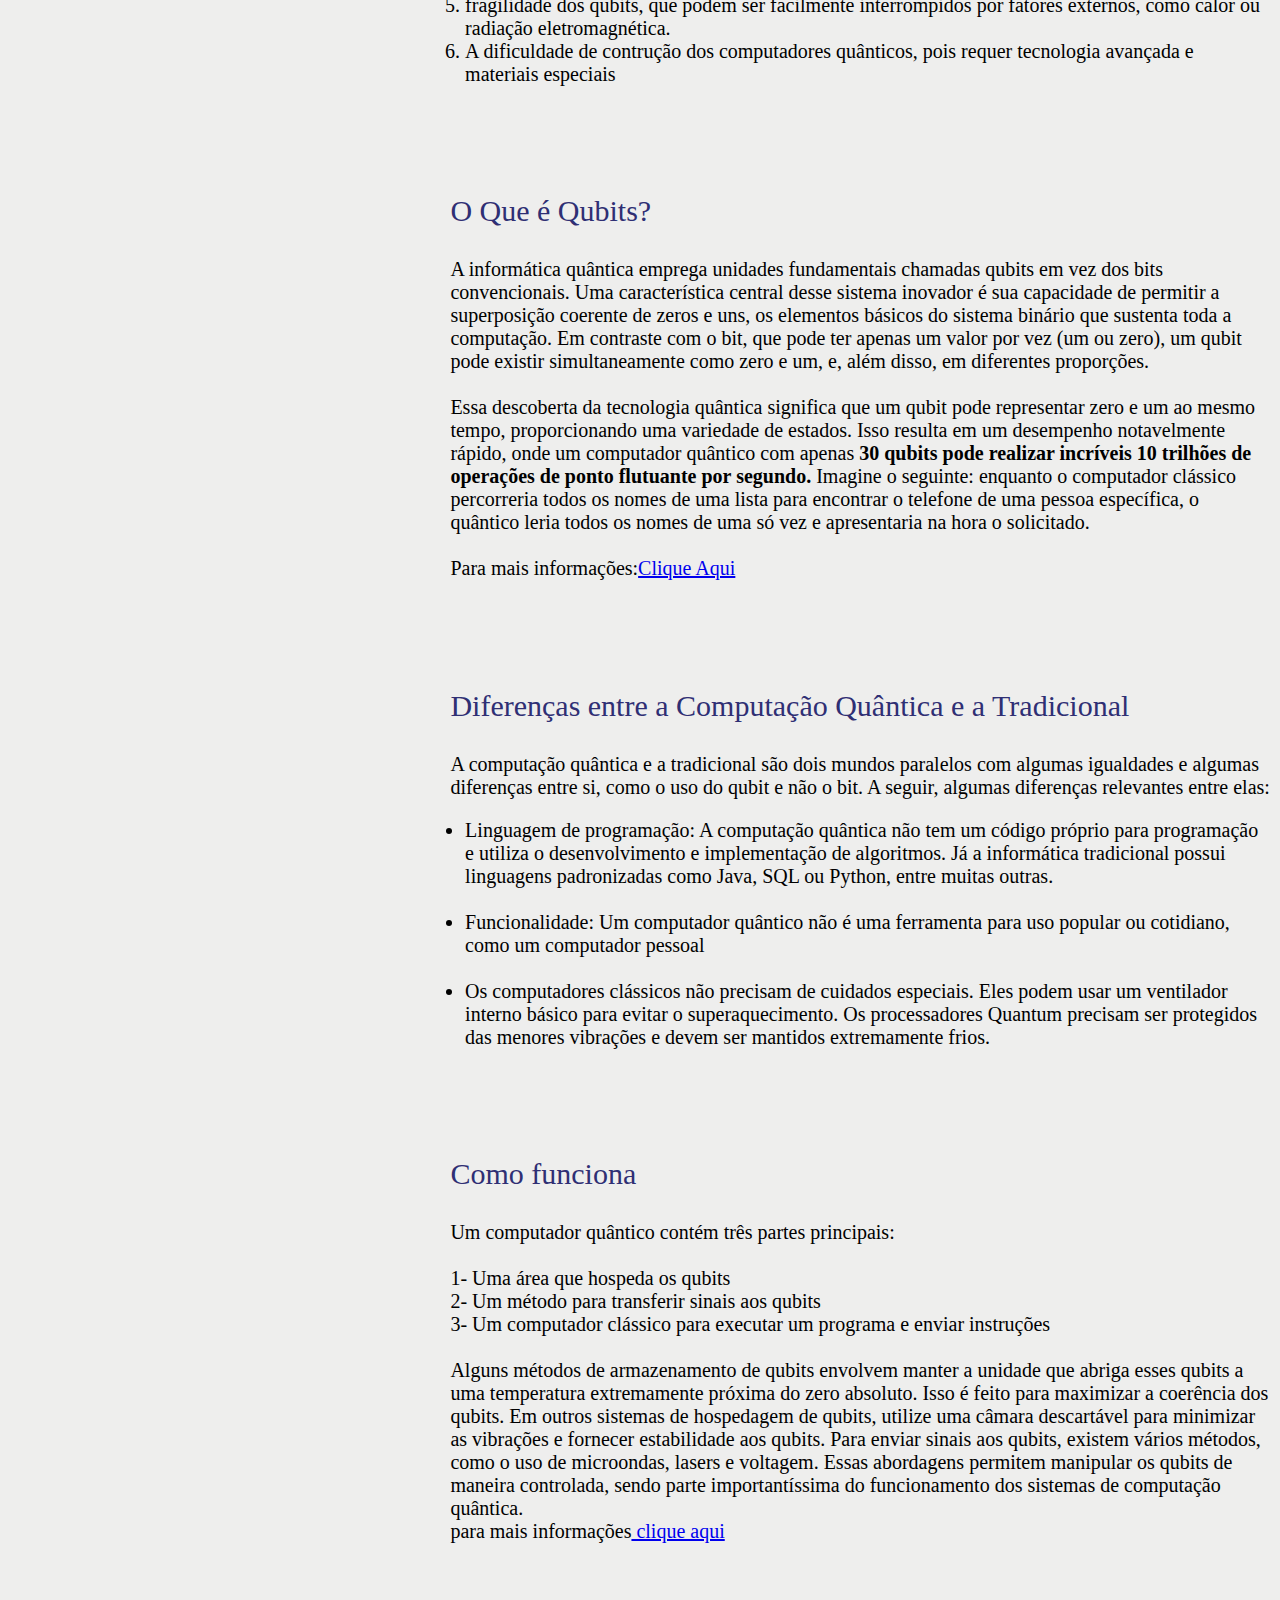
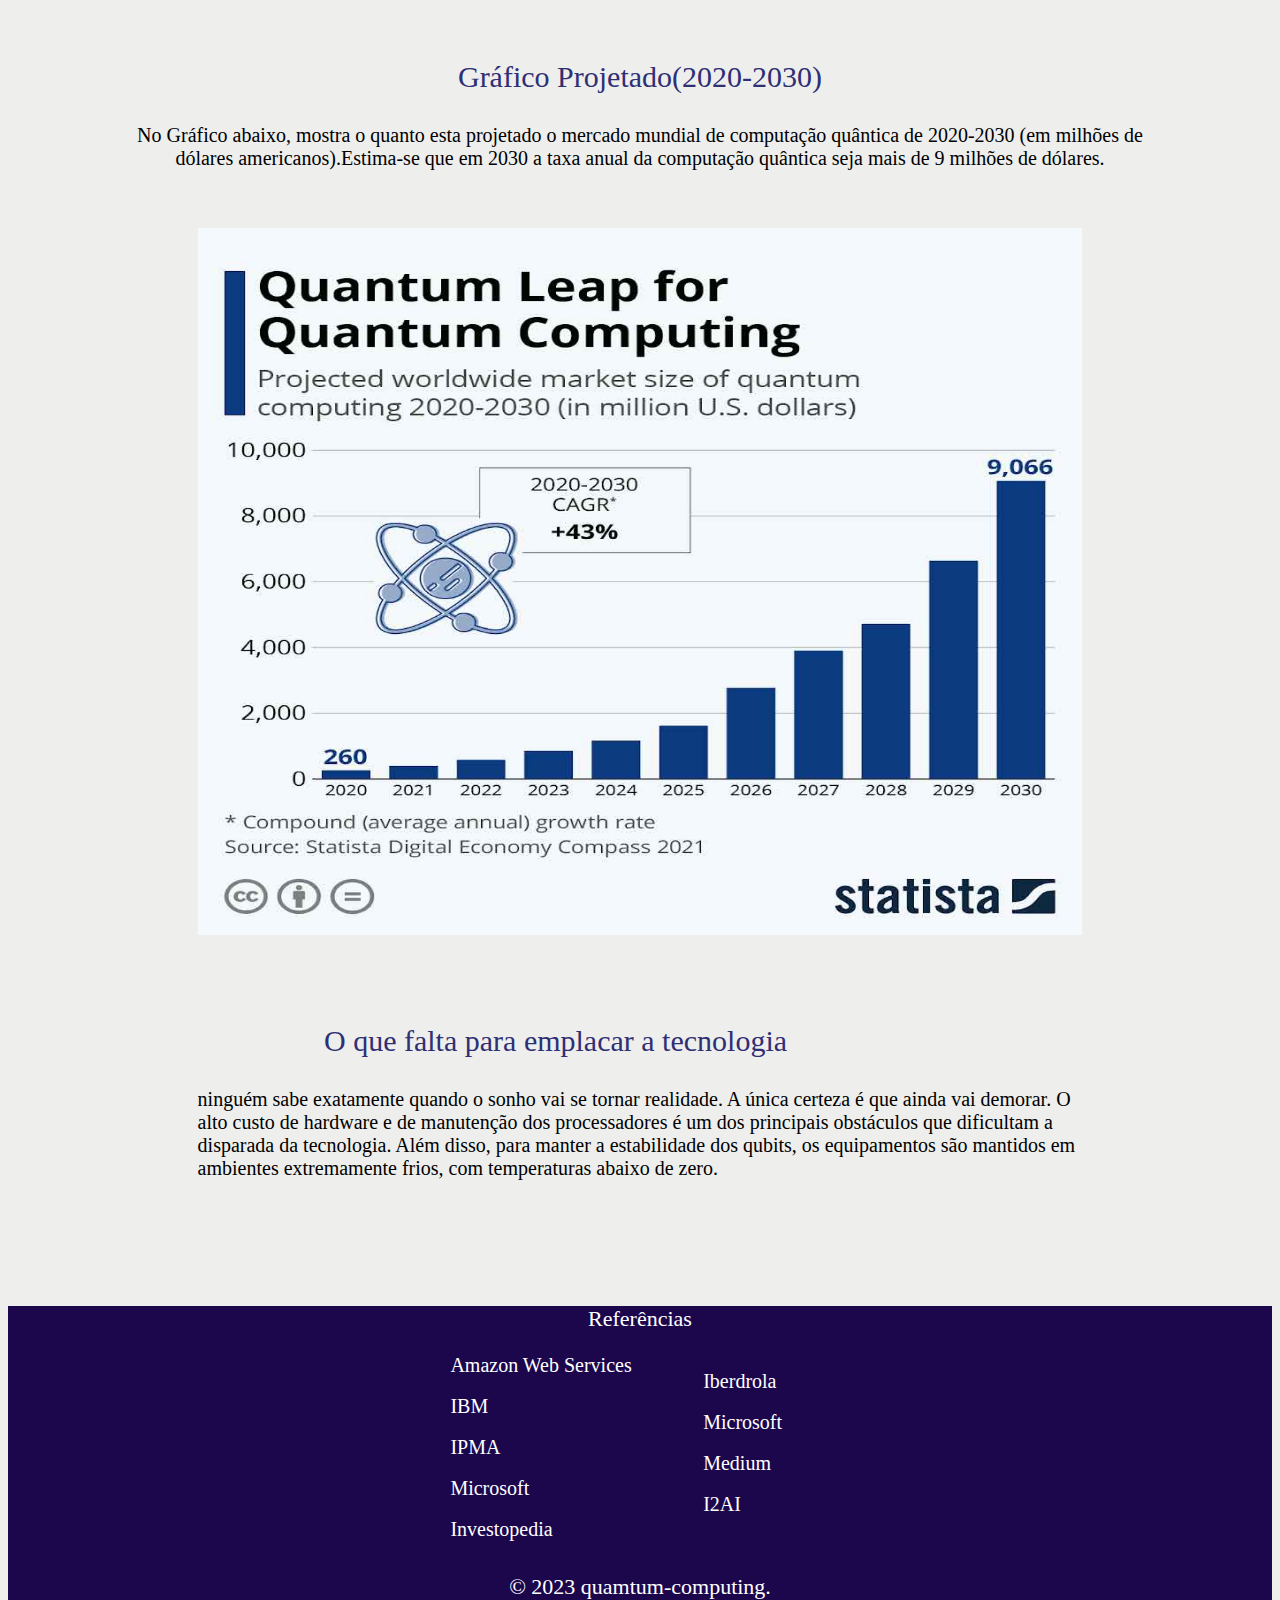
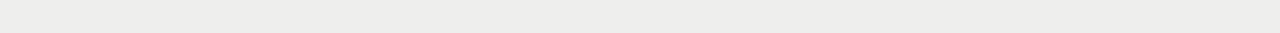
<file: Sobre.html>
<DOCTYPE html>
<html lang='pt-br'>
    <head>
        <meta charset="UTF-8">
        <meta name="viewport" content="width=device-width, initial-scale=1.0">
        <title>Sobre a Computação Quântica</title>
        <link rel="stylesheet" href="style.css">
    </head>
<body>
    <div class="menu">
     <header>
        <ul id="nav">
            <li id="ini"><a href="index.html">INÍCIO</a></li>
            <li id="sob"><a href="Sobre.html">SOBRE A COMPUTAÇÃO QUÂNTICA</a></li>
            <li id="ing"><a href="ComoIngressar.html">COMO INGRESSAR E APLICAÇÕES</a></li>
            <li id="def"><a href="desafios.html">DESAFIOS E OPORTUNIDADES</a></li>
            <li id="mat"><a href="matematica.html">MATEMÁTICA PARA COMPUTAÇÃO QUÂNTICA</a></li>
         </ul>
    </header>

    <div class="sobre">
        <p id="p2">Computação Quântica </p>
        <p id="t2"> É um campo inovador na computação, fundamentado nos princípios fascinantes da superposição 
            e do entrelaçamento quântico. Em contraste com a computação tradicional, essa abordagem teórica 
            promete armazenar uma quantidade significativamente maior de estados por unidade de informação e
            executar algoritmos numericamente mais eficientes. <br> <br> Utiliza os princípios da mecânica 
            quântica, que se dedica ao estudo das partículas atômicas e subatômicas na física. Essa abordagem
            visa superar as limitações da informática clássica, Apesar dela apresentar na prática problemas
            evidentes de escalabilidade e coerência, permite realizar inúmeras operações simultâneas.</p>
    </div>

    <div>
        <p id="principios">Princípios da Compuatação Quântica</p>
        <p id="pri">Um computador quântico funciona usando princípios quânticos. Os princípios quânticos requerem
            um novo dicionário de termos para serem totalmente compreendidos. Os termos são superposição,
            entrelaçamento e decoerência. Vamos vê-los a seguir.
        <br>
        <br>
        <h2 id="prit">superposição</h2><br>
            <p id="pritext">A superposição diz que, assim como as ondas na física clássica, você pode adicionar dois ou mais
            estados quânticos e o resultado será outro estado quântico válido. Porém, você também pode
            representar cada estado quântico como uma soma de dois ou mais estados distintos. 
            permitindo que processem milhões de operações simultaneamente.<br></p>
            <h2 id="prit">Entrelaçamento</h2><br>
            <p id="pritext">Ocorre quando dois sistemas se ligam tão intimamente que o conhecimento sobre um fornece a você 
            conhecimento sobre o outro, não importa quão longe eles estejam. Os processadores quânticos 
            podem obter conclusões sobre uma partícula medindo outra. Por exemplo, eles podem determinar que,
            se um bit quântico tem rotações ascendentes, o outro sempre terá rotações descendentes e vice-versa. O entrelaçamento quântico permite que os 
            computadores quânticos resolvam problemas complexos mais rapidamente.<br></p>
            <h2 id="prit">Decoerência</h2><br>
            <p id="pritext">É a perda do estado quântico em um bit quântico. Se dá por fatores ambientais, como a radiação,
            podem causar o colapso do estado quântico dos bits quânticos. Um dos grandes desafios de 
            engenharia na construção de um computador quântico é projetar vários recursos que tentam retardar
            a decoerência do estado, como a construção de estruturas especiais que protegem os bits quânticos
            de campos externos.</p>
        </p>
    </div>

    <div class="vant">
        <p id="p3"> Vantagens e Desvantegens</p>
        <ol id="t3">
            <li>Capacidade de realizar cálculos paralelos, o que pode aumentar significativamente a velocidade de processamento de informações.</li>
            <li>Capacidade de lidar com grandes conjuntos de dados, o que torna a computação quântica ideal para analisar sistemas complexos.</li>
            <li>Maior capacidade de armazenamento de informações, já que os qubits podem armazenar mais informações do que bits clássicos.</li>
            <li>Potencial para aprimorar a inteligência artificial, já que os algoritmos quânticos podem ser utilizados para treinar redes neurais.</li>
            <br>
            <li>fragilidade dos qubits, que podem ser facilmente interrompidos por fatores externos, como calor ou radiação eletromagnética.</li>
            <li>A dificuldade de contrução dos computadores quânticos, pois requer tecnologia avançada e materiais especiais</li>
        </ol>
    <div>

    <div class="qubits">
        <p id="p4">O Que é Qubits?</p>
        <p id="t4">A informática quântica emprega unidades fundamentais chamadas qubits em vez dos bits convencionais. Uma característica central desse sistema inovador é sua capacidade de permitir a superposição coerente de zeros e uns, os elementos básicos do sistema binário que sustenta toda a computação. Em contraste com o bit, que pode ter apenas um valor por vez (um ou zero), um qubit pode existir simultaneamente como zero e um, e, além disso, em diferentes proporções. <br> <br>Essa descoberta da tecnologia quântica significa que um qubit pode representar zero e um ao mesmo tempo, proporcionando uma variedade de estados. Isso resulta em um desempenho notavelmente rápido, onde um computador quântico com apenas <b>30 qubits pode realizar incríveis 10 trilhões de operações de ponto flutuante por segundo.</b> Imagine o seguinte: enquanto o computador clássico percorreria todos os nomes de uma lista para encontrar o telefone de uma pessoa específica, o quântico leria todos os nomes de uma só vez e apresentaria na hora o solicitado. <br> <br>Para mais informações:<a href="https://youtu.be/jx5xwKEB0XU">Clique Aqui</a></p>
    </div>

    <div class="diferença">
        <p id="dif">Diferenças entre a Computação Quântica e a Tradicional</p>
        <p id="t5">A computação quântica e a tradicional são dois mundos paralelos com algumas igualdades e algumas diferenças entre si, como o uso do qubit e não o bit. A seguir, algumas diferenças relevantes entre elas:
         <ul id="t6">
            <li>Linguagem de programação: A computação quântica não tem um código próprio para programação e utiliza o desenvolvimento e implementação de algoritmos. Já a informática tradicional possui linguagens padronizadas como Java, SQL ou Python, entre muitas outras.</li>
            <br>
            <li> Funcionalidade: Um computador quântico não é uma ferramenta para uso popular ou cotidiano, como um computador pessoal</li>
            <br>
            <li>Os computadores clássicos não precisam de cuidados especiais. Eles podem usar um ventilador 
            interno básico para evitar o superaquecimento. Os processadores Quantum precisam ser 
            protegidos das menores vibrações e devem ser mantidos extremamente frios.</li>
        </ul>
    </div> 

    <div class="func">
        <p id="p6">Como funciona</p>
        <p id="t7">Um computador quântico contém três partes principais:<br>
           <br>
           1- Uma área que hospeda os qubits<br>
           2- Um método para transferir sinais aos qubits<br>
           3- Um computador clássico para executar um programa e enviar instruções<br> <br>
           Alguns métodos de armazenamento de qubits envolvem manter a unidade que abriga esses qubits a uma temperatura extremamente próxima do zero absoluto. Isso é feito para maximizar a coerência dos qubits. Em outros sistemas de hospedagem de qubits, utilize uma câmara descartável para minimizar as vibrações e fornecer estabilidade aos qubits. Para enviar sinais aos qubits, existem vários métodos, como o uso de microondas, lasers e voltagem. Essas abordagens permitem manipular os qubits de maneira controlada, sendo parte importantíssima do funcionamento dos sistemas de computação quântica.
           <br>para mais informações<a href="https://youtu.be/WW7DKcrQ-7E"> clique aqui</a>
        </p>

    <div class="links">
        <ul id="listlink">
            <li id="s"><a href="#p2"> Sobre </a></li>
            <hr>
            <li id="pril"><a href="#principios"> Princípios da Computação Quântica </a></li>
            <hr>
            <li id="v"><a href="#p3"> Vantagens e Desvantegens </a></li>
            <hr>
            <li id="q"><a href="#p4"> O Que é Qubits? </a></li>
            <hr>
            <li id="d"><a href="#dif"> Diferenças entre a Computação Quântica e a Tradicional </a></li>
            <hr>
            <li id="f"><a href="#p6"> Como funciona </a></li>
            <hr>
            <li id="g"><a href="#p7"> Gráfico Projetado </a></li>
            <hr>
            <li id="g"><a href="#t10"> O que Falta? </a></li>
        </ul>
    </div>

    <div class="question-bar">
        <label for="question">Tem alguma dúvida? Faça sua pergunta:</label>
        <input type="text" id="question" placeholder="Digite sua pergunta...">
        <button onclick="askQuestion()">Perguntar</button>
    </div>
          
    <div class="question-scroll-container" id="questionScrollContainer">
        <div class="question-container" id="questionContainer"></div>
    </div>
          
    <script src="script.js"></script>

    
         
    <div id="grafico">
        <p id="p7">Gráfico Projetado(2020-2030) </p>
        <p id="t8">No Gráfico abaixo, mostra o quanto esta projetado o mercado mundial de computação quântica de 2020-2030 (em milhões de dólares americanos).Estima-se que em 2030 a taxa anual da computação quântica seja mais de 9 milhões de dólares.</p>
        <img id="graf"src="greafico.jpg">
    </div>
    
    <div id="falta">
        <p id="t10">O que falta para emplacar a tecnologia</p>
        <p id="te10">ninguém sabe exatamente quando o sonho vai se tornar realidade. A única certeza é que ainda vai demorar.

            O alto custo de hardware e de manutenção dos processadores é um dos principais obstáculos que dificultam a disparada da tecnologia. Além disso, para manter a estabilidade dos qubits, os equipamentos são mantidos em ambientes extremamente frios, com temperaturas abaixo de zero.</p>
    </div>

    <footer id="footer1">
        <p id="ref">Referências</p>
        <a id="lref" href="https://aws.amazon.com/pt/what-is/quantum-computing/" >Amazon Web Services</a>
        <br>
        <br>
        <a id="lref" href="https://www.ibm.com/br-pt/topics/quantum-computing"> IBM </a>
        <br>
        <br>  
        <a id="lref" href="https://impa.br/ensino/programas-de-formacao/doutorado/minicursos/introduction-to-quantum-computing/"> IPMA </a>
        <br>
        <br>   
        <a id="lref" href="https://azure.microsoft.com/en-us/resources/cloud-computing-dictionary/what-is-quantum-computing"> Microsoft</a>
        <br>
        <br>  
        <a id="lref" href="https://www.investopedia.com/terms/q/quantum-computing.asp"> Investopedia </a>
        <br>
        <br> 
        <p id="coc">  
        <a id="lref2" href="https://www.iberdrola.com/innovation/what-is-quantum-computing"> Iberdrola </a>
        <br>
        <br>   
        <a id="lref2" href="https://learn.microsoft.com/pt-br/azure/quantum/overview-algebra-for-quantum-computing"> Microsoft </a>
        <br>
        <br>   
        <a id="lref2" href="https://medium.com/@filipe.chagas/uma-introdu%C3%A7%C3%A3o-%C3%A0-matem%C3%A1tica-da-computa%C3%A7%C3%A3o-qu%C3%A2ntica-22763e797b8d"> Medium </a>
        <br>
        <br>
        <a id="lref2" href="https://www.i2ai.org/content/glossary/?gclid=CjwKCAiAjfyqBhAsEiwA-UdzJK7zGSoM14w6FTqjHPUqS_KGdXgmxblvw93F3R2_pTw8gM58dAWddBoCt08QAvD_BwE#cap34">I2AI</a>
        <br>
        <br>
        <br>
        </p>
        <p id="ref">&copy; 2023 quamtum-computing.</p>
    </footer>


</body>
</html>
</file>
<file: style.css>
body{
    background-color: rgb(238, 238, 237);
}

/*Banner*/
#banner{
    width: 98%;
    height: 70%;
    padding: 15px;
    display: inline-block;
    margin-left: 0%;
    margin-top: 2%;
}
/*titulo*/
h1{
    color:rgb(135, 135, 255);
    margin-top: -430px;
    text-align: center;
    font-size:70px;
    font-family:  inherit;
}
/*menu navegação*/
#nav{
    list-style: none;
    background-color: white;
    text-decoration: none;
    font-family:cursive;
    font-size: 85%;
    position:fixed;
    margin-left: -0.5%;
    margin-top: -8px;
    box-shadow: 0px 0px 6px 0px rgba(0,0,0,0.5);
}
#nav li{
    display: inline;
}
#nav li a{
    color: rgb(47, 47, 116);
    padding: 15px;
    margin-left: -1%;
    display: inline-block;
    text-decoration: none;
}
#nav li a:hover{
    background-color: rgb(238, 237, 237);
}
/*definiçao*/

#subti{
    padding:5%;
    font-size: 40px;
    margin-top:30%;
    margin-bottom: -30%;
    margin-left: 10%;
    text-decoration:dotted;
}
#p1{
    margin-top: 380px;
    font-size: 25px;
    margin-right: 55%;
    margin-left: 2%;
    font-family:'Segoe UI', Tahoma, Geneva, Verdana, sans-serif;
    text-decoration: none;
    text-align: left;
}
#v1{
    margin-left: 50%;
    margin-top: -35%;
}

/*pag sobre*/

#p2{
    padding:10%;
    font-size:30px;
    color: rgb(47, 47, 116);
    font-family: cursive;
    margin-left: 25%;
}
#t2{
    font-size: 20px ;
    color:black;
    margin-left: 35%;
    margin-top: -10%;
}
#principios{
    padding:10%;
    font-size:30px;
    color: rgb(47, 47, 116);
    font-family: cursive;
    margin-left: 25%;
    margin-top: -2%;
}
#pri{
    font-size: 20px ;
    color:black;
    margin-left: 35%;
    margin-top: -10%;
}
h2{
    color:rgb(58, 85, 100);
    font-family: cursive;
    font-size: 25px;
    margin-left: 35%;
}
#pritext{
    color: black;
    font-size: 20px;
    margin-top: -2%;
    margin-left: 35%;
}

#p3{
    padding:10%;
    font-size:30px;
    color: rgb(47, 47, 116);
    font-family: cursive;
    margin-left: 25%;
    margin-top: -3%;
}
#t3{
    font-size: 20px ;
    color:black;
    margin-left: 33%;
    margin-top: -10%;
}
#p4{
    padding:10%;
    font-size:30px;
    color: rgb(47, 47, 116);
    font-family: cursive;
    margin-left: 25%;
    margin-top: -3%;
}
#t4{
    font-size: 20px ;
    color:black;
    margin-left: 35%;
    margin-top: -10%;
}
#dif{
    padding:10%;
    font-size:30px;
    color: rgb(47, 47, 116);
    font-family: cursive;
    margin-left: 25%;
    margin-top: -3%;
}
#t5{
    font-size: 20px ;
    color:black;
    margin-left: 35%;
    margin-top: -10%;
}
#t6{
    font-size: 20px ;
    color:black;
    margin-left: 33%;
    margin-top: 0%;
}
#p6{
    padding:10%;
    font-size:30px;
    color: rgb(47, 47, 116);
    font-family: cursive;
    margin-left: 25%;
    margin-top: -3%;
}
#t7{
    font-size: 20px ;
    color:black;
    margin-left: 35%;
    margin-top: -10%;
}
#t10{
    padding:10%;
    font-size:30px;
    color: rgb(47, 47, 116);
    font-family: cursive;
    margin-left: 15%;
    margin-top: -3%;
}
#te10{
    font-size: 20px ;
    color:black;
    margin-left: 15%;
    margin-top: -10%;
    margin-right: 15%;
}

.links{
    margin-left: -0%;
    margin-top: -240%;
    padding-right: 70%;
}
#s{
    font-size: 20px;
    text-decoration: none;
    list-style: none;
    font-family: monospace;
    border-radius: 50%;
}
#pril{
    font-size: 20px;
    text-decoration: none;
    list-style: none;
    font-family: monospace;
    border-radius: 50%;
}
#v{
    margin-top: 5%;
    font-size: 20px;
    text-decoration: none;
    list-style: none;
    font-family: monospace;
    border-radius: 10%;

}
#q{
    margin-top: 5%;
    font-size: 20px;
    text-decoration: none;
    list-style: none;
    font-family: monospace;
    border-radius: 50%;
}
#d{
    margin-top: 5%;
    font-size: 20px;
    text-decoration: none;
    list-style: none;
    font-family: monospace;
    border-radius: 50%;
}
#f{
    margin-top: 5%;
    font-size: 20px;
    text-decoration: none;
    list-style: none;
    font-family: monospace;
    border-radius: 10%;
}
#g{
    margin-top: 5%;
    font-size: 20px;
    text-decoration: none;
    list-style: none;
    font-family: monospace;
    border-radius: 10%;
}
#ge{
    margin-top: 5%;
    font-size: 20px;
    text-decoration: none;
    list-style: none;
    font-family: monospace;
    border-radius: 10%;
}

.links li a{
    text-decoration: none;
    color: black;
}
.links li a:hover{
    color: rgb(47, 47, 116);
}
#p7{
    margin-top: 175%;
    padding:10%;
    font-size:30px;
    color: rgb(47, 47, 116);
    font-family: cursive;
    text-align: center;
}
#t8{
    text-align: center;
    padding: 10%;
    font-size: 20px;
    margin-top: -20%;
}
#graf{
    height: 80%;
    width: 70%;
    margin-left: 15%;
    margin-top: -7%;
}
 

.question-bar {
    background-color: #fff;
    padding: 20px;
    border-radius: 8px;
    box-shadow: 0 0 10px rgba(0, 0, 0, 0.1);
    text-align: center;
    margin-left: 2%;
    margin-right: 70%;
    margin-top: 15%;
}

label {
    display: block;
    margin-bottom: 10px;
}

input {
    width: 70%;
    padding: 10px;
    margin-bottom: 10px;
    border: 1px solid #ccc;
    border-radius: 4px;
}

button {
    background-color: rgb(135, 135, 255);
    color: #fff;
    padding: 10px 20px;
    border: none;
    border-radius: 4px;
    cursor: pointer;
}

button:hover {
    background-color: rgb(47, 47, 116);
}

/* Adicione este bloco para o contêiner de perguntas com rolagem */
.question-scroll-container {
    max-height: 300px;
    overflow-y: auto;
    margin-top: 20px;
    margin-left: 0%;
}

.question-container {
    text-align: center;
    margin-left: 2%;
    margin-right: 70%;
}

.question-item {
    background-color: #fff;
    border: 1px solid #ccc;
    border-radius: 4px;
    padding: 10px;
    margin-bottom: 10px;
    box-shadow: 0 0 5px rgba(0, 0, 0, 0.1);
}

.answer-bar {
    display: flex;
    flex-direction: column;
    align-items: center;
    margin-top: 20px;
}

.response-input {
    width: 70%;
    padding: 10px;
    margin-bottom: 10px;
    border: 1px solid #ccc;
    border-radius: 4px;
}

.response-button {
    background-color: rgb(135, 135, 255);
    color: #fff;
    padding: 10px 20px;
    border: none;
    border-radius: 4px;
    cursor: pointer;
}

.response-button:hover {
    background-color: rgb(47, 47, 116);
}
/*pag como ingressar*/
.text{
    margin-top: 10%;
}
#t9{
    font-size:30px;
    color: rgb(47, 47, 116);
    font-family: cursive;
    text-align: center;
    margin-left: -11%;
}
#texto{
    font-size: 18px ;
    color:black;
    margin-left: 33%;
    margin-top: 0%;
}

#livroAp{
    margin-top: 5%;
    margin-left: 55%;
    color:  rgb(47, 47, 116);
    font-size: 25px;
    font-style:inherit;
}

#livros1{
    color: black;
    margin-left: 35%;
    margin-right: 45%;
    background-color: white;
    border-radius: 5%;
    box-shadow: 0px 0px 6px 0px rgba(0,0,0,0.5);
}

#l1{
    width: 80%;
    height: 40%;
    margin-left: 10%;
    margin-top: 5%;
}
#l2{
    width: 80%;
    height: 40%;
    margin-left: 10%;
    margin-top: 5%;
}
#livros2{
    color: black;
    margin-left: 56.5%;
    margin-right: 23.5%;
    margin-top: -29.5%;
    background-color: white;
    border-radius: 5%;
    box-shadow: 0px 0px 6px 0px rgba(0,0,0,0.5);
}
#livros3{
    color: black;
    margin-left: 78%;
    margin-right: 2%;
    margin-top: -29.5%;
    background-color: white;
    border-radius: 5%;
    box-shadow: 0px 0px 6px 0px rgba(0,0,0,0.5);
}
#l3{
    width: 80%;
    height: 40%;
    margin-left: 10%;
    margin-top: 5%;
}

#imgqiskit{
    height: 8%;
    width: 4.5%;
    margin-left: 35%;
    margin-top: 2%;
}
#qiskit{
    margin-left: 41%;
    font-size: 17px;
    margin-top: -3.5%;

}

#t11{
    font-size:30px;
    color: rgb(47, 47, 116);
    font-family: cursive;
    text-align: center;
    margin-left: 0%;
}
#listag{
    font-size: 18px ;
    color:black;
    margin-left: 33%;
    margin-top: 0%;
}
#ttabela{
    font-size:30px;
    color: rgb(47, 47, 116);
    font-family: cursive;
    text-align: center;
    margin-left: 0%;
    margin-top: 5%;
}
#tabela {
    margin-left: 30%;
    margin-right: 1%;
    border-collapse: collapse;
    margin-top: 20px;
}

#titulot {
    background-color: #3498db;
    color: #ffffff;
    font-weight: bold;
}

#titulot:hover {
    background-color: #3498db; 
}

#tabela, #tabela td, #tabela th {
    border: 1px solid #bdc3c7;
}

#tabela td, #tabela th {
    padding: 10px;
    text-align: left;
}
#tabela tr:nth-child(even) {
    background-color: #f2f2f2;
}

#tabela tr:hover {
    background-color: #e0e0e0;
}
#ciencia{
    font-size: 25px ;
    color:black;
    margin-left: 32%;
    margin-top: 5%;
    font-weight: bold;
}
#texto12{
    font-size: 18px ;
    color:black;
    margin-left: 33%;
    margin-top: 2%;
}

#aplicacoes{
    font-size:30px;
    color: rgb(47, 47, 116);
    font-family: cursive;
    text-align: center;
    margin-left: 20%;
    margin-top: 10%;
}
#google{
    font-size: 18px ;
    color:black;
    margin-left: 33%;
    margin-top: 2%;
}
#linkg{
    color: black;
    text-decoration: none;
}
#intel{
    font-size: 18px ;
    color:black;
    margin-left: 33%;
    margin-top: 2%;
}
#linki{
    color: black;
    text-decoration: none;
}
#ibm{
    font-size: 18px ;
    color:black;
    margin-left: 33%;
    margin-top: 2%;
}
#linkibm{
    color: black;
    text-decoration: none;
}
#termino{
    font-size: 18px ;
    color:black;
    margin-left: 33%;
    margin-top: 2%;
}
.links2{
    margin-left: -0%;
    margin-top: -195%;
    padding-right: 70%;
}
.links2 li a{
    text-decoration: none;
    color: black;
}
.links2 li a:hover{
    color: rgb(47, 47, 116);
}

#graficoempresa{
    margin-top: 100%;
    margin-left: 20%;
    width: 70%;
    height: 80%;
}
#descg{
    margin-top: -40%;
    margin-left: 80%;
    color: black;
    font-size: 20px;
    font-weight:bold;
}
/*pag desafios e oportunidaes*/

#imgdesafio{
    width: 80%;
    height: 70%;
    margin-left: 10%;
}

#introdesafio{
    font-size: 20px ;
    color:black;
    margin-left: 12%;
    margin-right: 12%;
    margin-top: 2%;
    font-family: cursive;
}

#t13{
    font-size:30px;
    color: rgb(47, 47, 116);
    font-family: cursive;
    text-align: center;
    margin-left: 15%;
    margin-top: 5%;
}
#tex13{
    font-size: 18px ;
    color:black;
    margin-left: 33%;
    margin-top: 0%;

}
#t14{
    font-size:30px;
    color: rgb(47, 47, 116);
    font-family: cursive;
    text-align: center;
    margin-left: 30%;
    margin-top: 5%;
}
#tex14{
    font-size: 18px ;
    color:black;
    margin-left: 33%;
    margin-top: 0%;
}
#t15{
    font-size:30px;
    color: rgb(47, 47, 116);
    font-family: cursive;
    text-align: center;
    margin-left: 30%;
    margin-top: 5%;
}
#profi{
    font-size: 18px ;
    color:black;
    margin-left: 30%;
    margin-right: 2%;
    margin-top: 0%;
}
#imgpalestra{
    margin-left: 40%;
    margin-top: 2%;
    width: 50%;
}
#listlink3{
    margin-left: -0%;
    margin-top: -115%;
    padding-right: 70%;
}
#listlink3 li a{
    text-decoration: none;
    color: black;
}
#listlink3 li a:hover{
     color: rgb(47, 47, 116);
}
    
/*pag matematica*/
#comeco{
    font-size: 20px ;
    color:black;
    margin-left: 30%;
    margin-right: 2%;
    margin-top: 5%;   
}

#talgebra{
    font-size:30px;
    color: rgb(47, 47, 116);
    font-family: cursive;
    text-align: center;
    margin-left: 6%;
    margin-top: 5%;
}
#textalge{
    font-size: 18px ;
    color:black;
    margin-left: 30%;
    margin-right: 2%;
    margin-top: 0%;
}
#tvm{
    font-size:30px;
    color: rgb(47, 47, 116);
    font-family: cursive;
    text-align: center;
    margin-left: -16%;
    margin-top: 5%;
}
#textvm{
    font-size: 18px ;
    color:black;
    margin-left: 30%;
    margin-right: 2%;
    margin-top: 0%;
}
#plog{
    font-size:30px;
    color: rgb(47, 47, 116);
    font-family: cursive;
    text-align: center;
    margin-left: 6%;
    margin-top: 5%;
}
#textlog{
    font-size: 18px ;
    color:black;
    margin-left: 30%;
    margin-right: 2%;
    margin-top: 0%;
}
#imglog{
    width: 40%;
    height: 80%;
    margin-left: 40%;
}
#tdeutsch{
    font-size:30px;
    color: rgb(47, 47, 116);
    font-family: cursive;
    text-align: center;
    margin-left: 6%;
    margin-top: 5%;
}
#textdeutsch{
    font-size: 18px ;
    color:black;
    margin-left: 30%;
    margin-right: 2%;
    margin-top: 2%;
}
#imgdeutsch{
     margin-left: 40%;
}
#tind{
    font-size:30px;
    color: rgb(47, 47, 116);
    font-family: cursive;
    text-align: center;
    margin-left: 6%;
    margin-top: 5%;
} 
#textind{
    font-size: 18px ;
    color:black;
    margin-left: 30%;
    margin-right: 2%;
    margin-top: 2%;
}
#listlink4{
    margin-left: -0%;
    margin-top: -180%;
    padding-right: 75%;
}
#listlink4 li a{
    text-decoration: none;
    color: black;

}
#listlink4 li a:hover{
     color: rgb(47, 47, 116);
}

#footer1{
    margin-top: 10%;
    background-color: rgb(28, 7, 77);
    
}
#footer2{
    margin-top: 150%;
    background-color:  rgb(28, 7, 77);
}
#footer3{
    margin-top: 80%;
    background-color:  rgb(28, 7, 77);
}
#footer4{
    margin-top: 140%;
    background-color:  rgb(28, 7, 77);
}
#ref{
    color:white;
    font-size: 22px;
    font-family: cursive;
    text-align: center;
}
#lref{
    color:white;
    font-size: 20px;
    text-decoration: none;
    margin-top: 10%;
    margin-left: 35%;
}
#lref2{
    color:white;
    font-size: 20px;
    text-decoration: none;
    margin-bottom:40%;
    margin-left: 55%;
}
#coc{
    margin-top: -15%;
}
#lref:hover{
    color: red;
}
#lref2:hover{
    color: red;
}


/*responsivo*/
/* Estilos para telas pequenas (dispositivos móveis) */
/*pag inicial*/
@media only screen and (max-width: 600px) {
    #banner {
        width: 100%;
        height: auto;
        margin-left: -20px;
        margin-top: 30px;
    }

    h1 {
        margin-top: -60px;
        font-size: 36px;
    }

    #nav {
        font-size: 10px;
        margin-left: -10px;
        margin-right: 0px;
    }

    #nav li a {
        padding: 5px;
        margin-left: -10px;

    }

    #subti {
        margin-top: -10%;
        font-size: 28px;
        margin-left: 70px;
    }

    #p1 {
        margin-top: 100px;
        font-size: 16px;
        margin-right: 5%;
        margin-left: 5%;
    }

    #v1 {
        margin-left: 0%;
        margin-top: 0;
        width: 100%;
    }

    .intro {
        padding: 10px;
    }

    #graficoempresa {
        margin-top: 10%;
    }
}

/*pag sobre*/
@media only screen and (max-width: 600px) {
    #p2, #t2, #principios, #pri, h2, #pritext, #p3, #t3, #p4, #t4, #dif, #t5, #t6, #p6, #t7, #t10, #te10 {
        margin-left: 10%;
        margin-right: 10%;
    }

    .links {
        margin-left: -0%;
        margin-top: -240%;
        padding-right: 10%;
    }

    /* Adicione mais ajustes conforme necessário */
}

/* Estilos específicos para telas pequenas (dispositivos móveis) pag sobre */
@media (max-width: 768px) {
    #p2{
        margin-left: 5%;
        margin-right: 5%;
    }
    #t2, #principios, #pri, h2, #pritext, #p3, #t3, #p4, #t4, #dif, #t5, #t6, #p6, #t7, #t10, #te10 {
        margin-left: 5%;
        margin-right: 5%;
    }

    .links {
        margin-left: -0%;
        margin-top: -1940%;
        padding-right: 5%;
    }
    #grafico{
        margin-top: 1750%;
    }
    #lref{
        margin-left: 1%;
    }
}

/*pag como ingressar*/
@media (max-width: 768px) {
    #t9{
        margin-top: 10%;
    }
    #texto{
        margin-left: 5%;
        margin-right: 5%;
    }
    #qiskit{
        margin-left: 18%;
        margin-right: 5%;
        margin-top: -15%;
    }
    #imgqiskit{
        margin-left: 0%;
        width: 15%;
    }
    #livroap{
        margin-left: 12%;
    }
    #livros1{
        margin-left: 18%;
        margin-right: 18%;
    }
    #livros2{
        margin-left: 18%;
        margin-right: 18%;
        margin-top: 2%;
    }
    #livros3{
        margin-left: 18%;
        margin-right: 18%;
        margin-top: 2%;
    }
    #listag,#tabela,#ciencia,#texto12,#aplicacoes,#google,#intel,#ibm,#termino{
        margin-left: 5%;
        margin-right: 5%;
    }
    #listlink2{
        margin-top: -5700%;
    }
    #footer2{
        margin-top: 1600%;
    }
}

/* Estilos específicos para telas pequenas (dispositivos móveis) pag desafios */
@media (max-width: 768px) {
    #imgdesafio{
        height: 40%;
    }
    #t13,#t14,#t15,#profi,#tex13,#tex14{
        margin-left: 5%;
        margin-right: 5%;
    }
    #imgpalestra{
        width: 80%;
        height: 40%;
        margin-left: 10%;
    }
    #listlink3{
        margin-top: -5000%;
    }
    #footer3{
        margin-top: 4830%;
    }
}

/* Estilos específicos para telas pequenas (dispositivos móveis) pag matematica*/
@media (max-width: 768px) {
     #comeco{
        margin-top: 20%;
        margin-left: 5%;
     }
    #talgebra,#textalge,#tvm,#textvm,#plog,#textlog,#tdeutsch,#textdeutsch,#tind,#textind{
        margin-left: 5%;
        margin-right: 5%;
    }
    #imglog{
        width: 90%;
        height: 100%;
        margin-left: 5%;
    }
    #imgdeutsch{
        width: 100%;
        height: 20%;
        margin-left: 0%;
    }
    #listlink4{
        margin-top: -2000%;
    }
    #footer4{
        margin-top: 1850%;
    }
}
</file>
